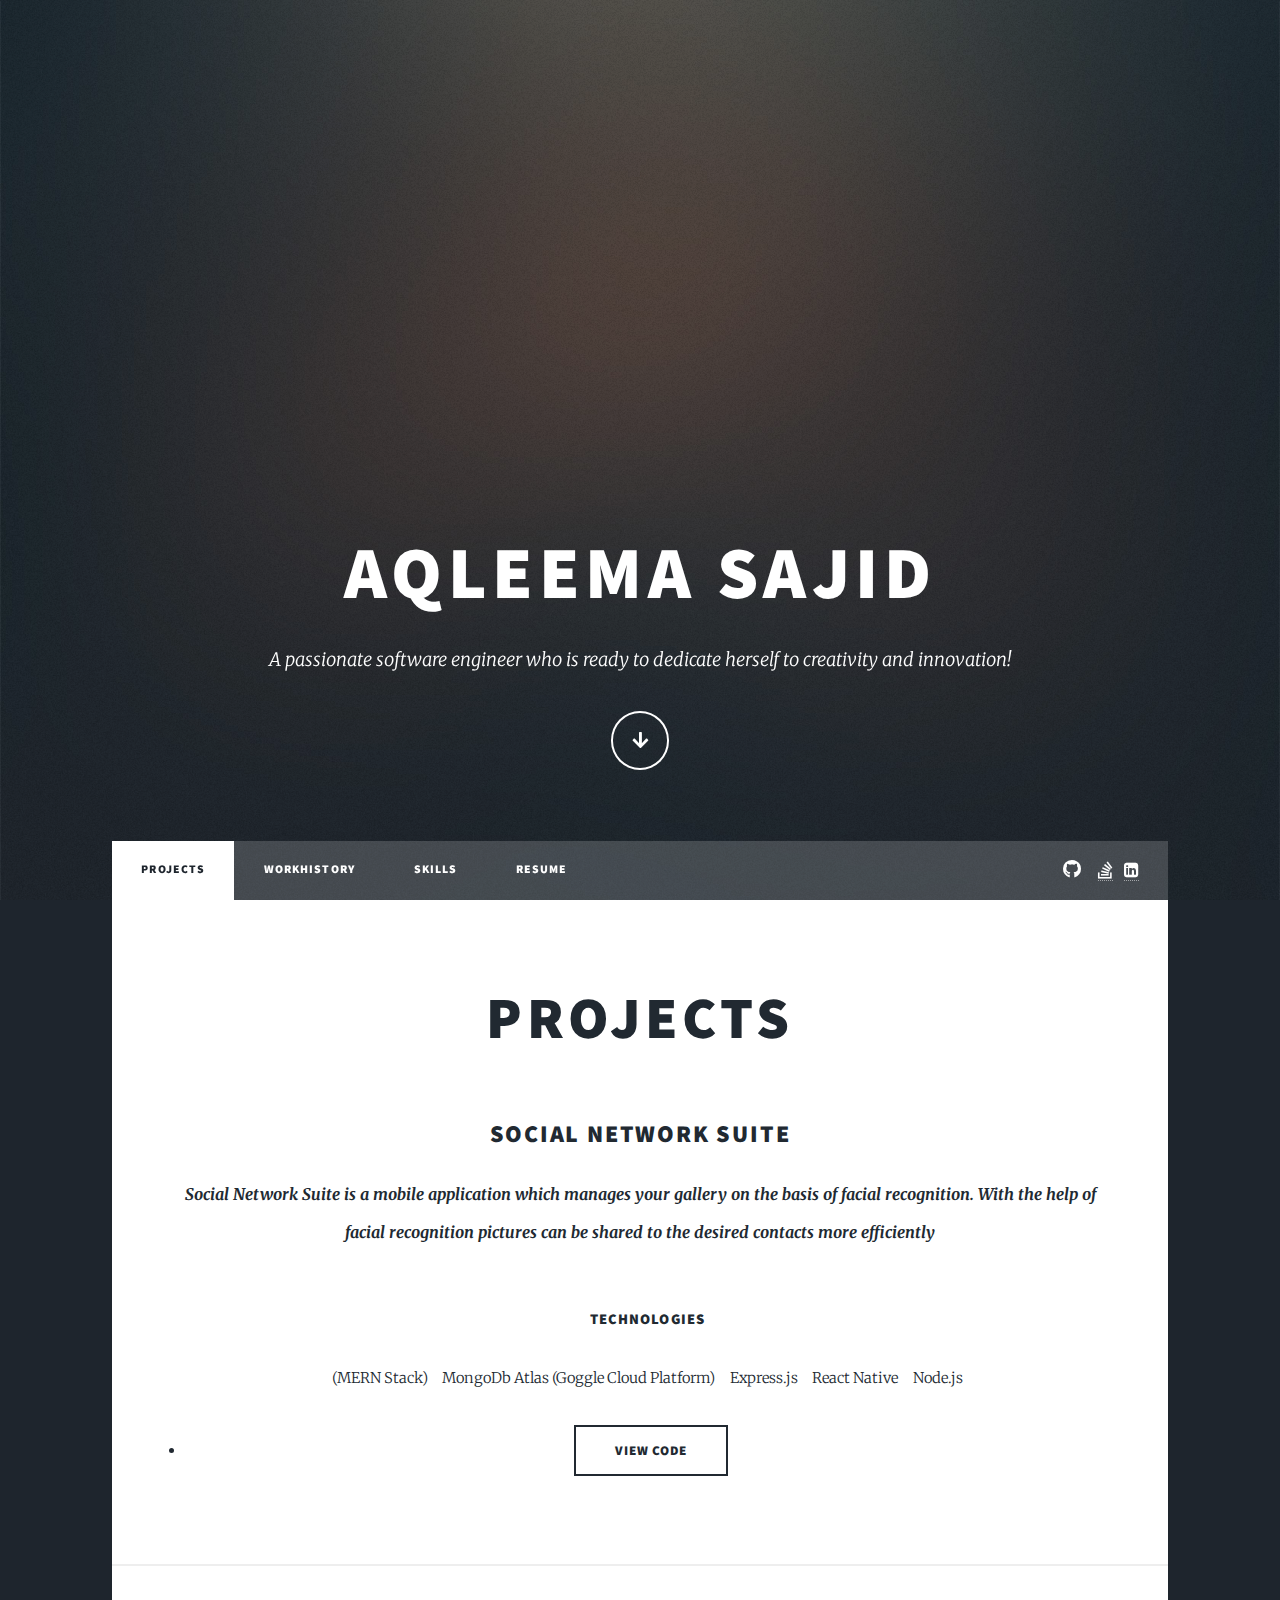
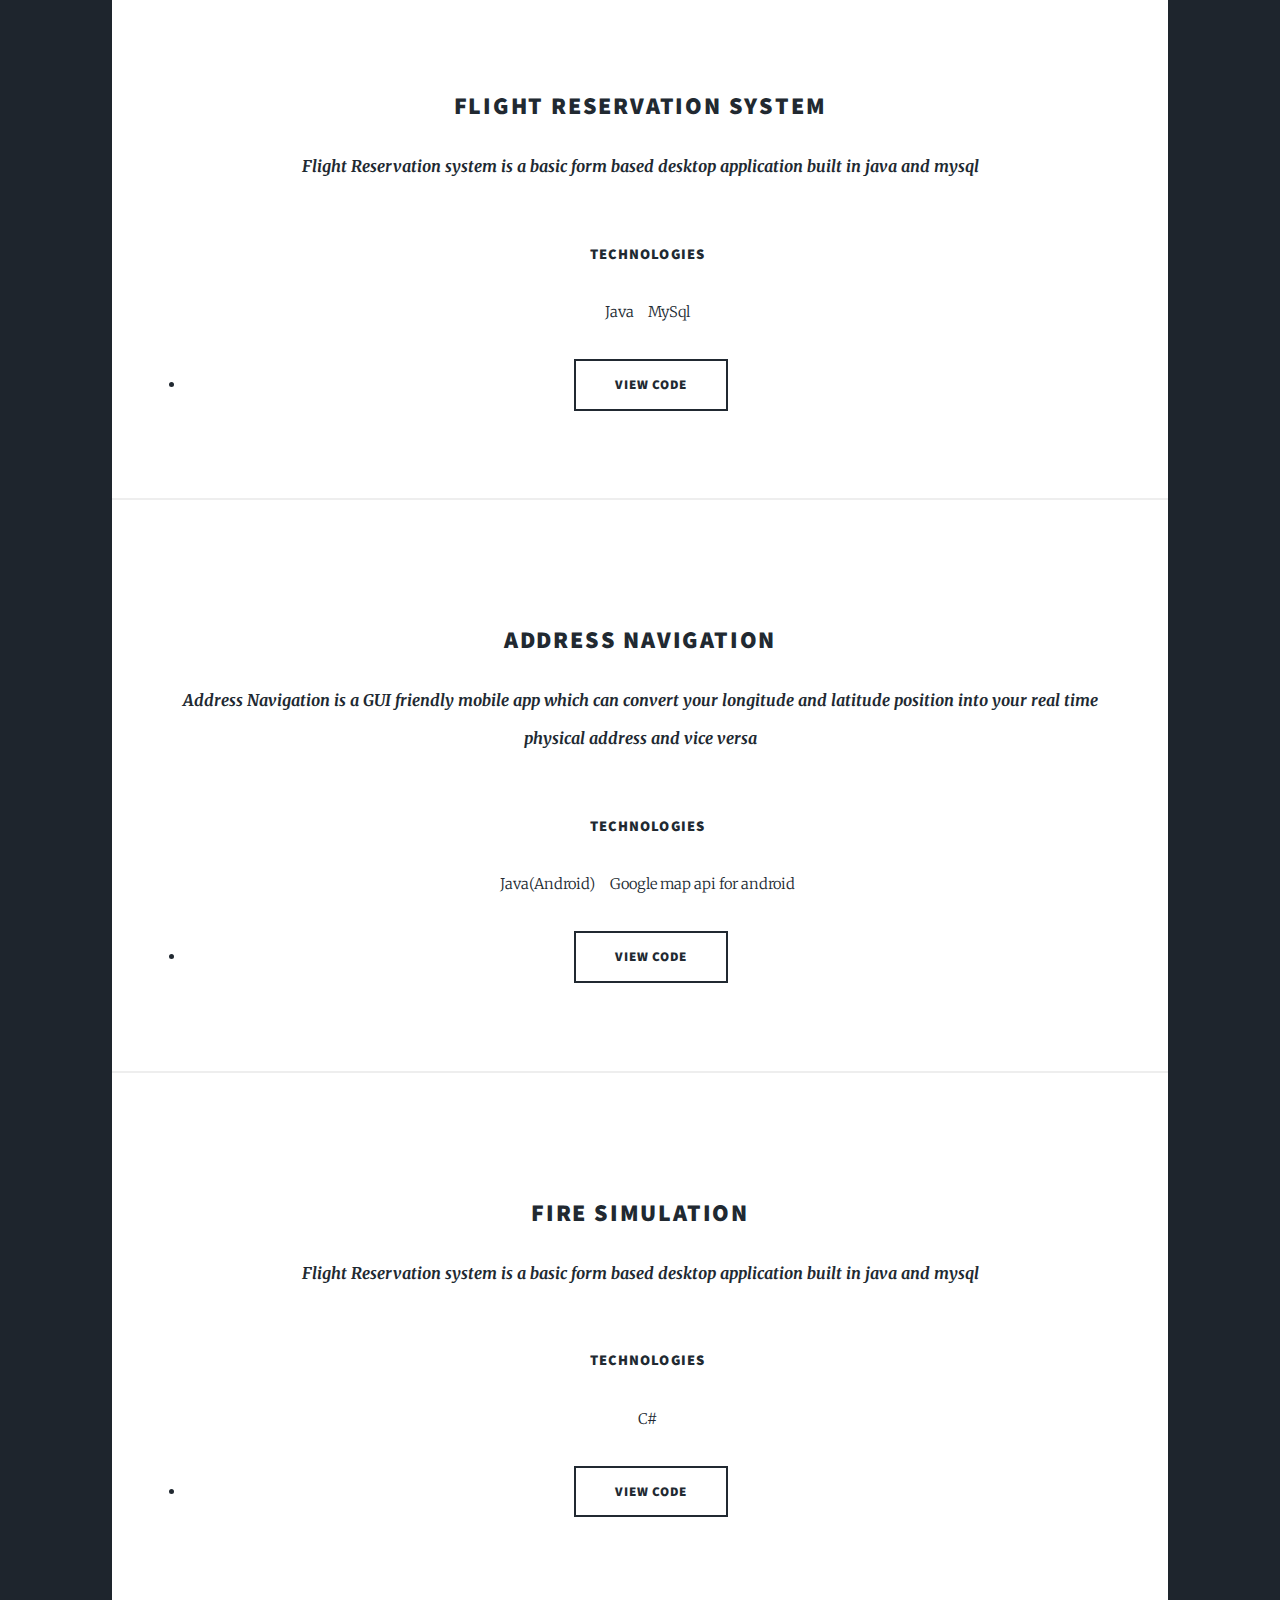
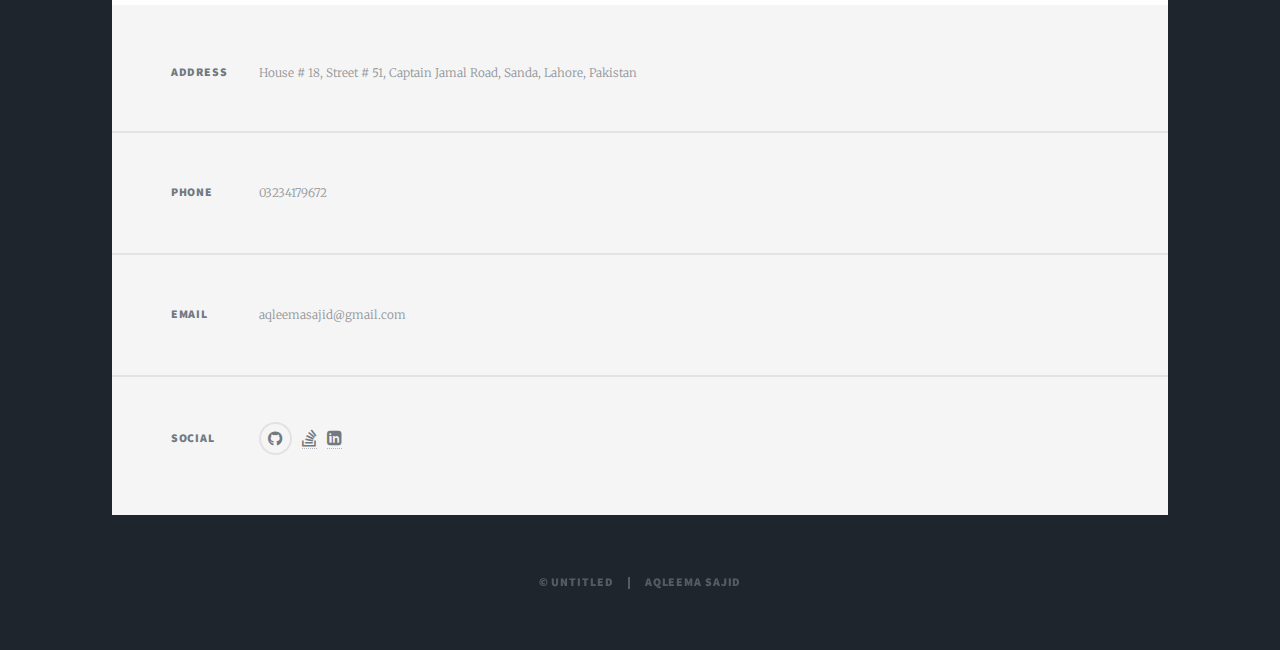
<file: index.html>
<!DOCTYPE HTML>
<!--
	Massively by HTML5 UP
	html5up.net | @ajlkn
	Free for personal and commercial use under the CCA 3.0 license (html5up.net/license)
-->
<html>
	<head>
		<title>Aqleema Portfolio</title>
		<meta charset="utf-8" />
		<meta name="viewport" content="width=device-width, initial-scale=1, user-scalable=no" />
		<link rel="stylesheet" href="assets/css/main.css" />
		

		<link rel="stylesheet" href="https://cdnjs.cloudflare.com/ajax/libs/font-awesome/4.7.0/css/font-awesome.min.css">
		<link href='https://fonts.googleapis.com/css?family=Lato:300,400,700' rel='stylesheet' type='text/css'>
		<noscript><link rel="stylesheet" href="assets/css/noscript.css" /></noscript>
	</head>
	<body class="is-preload">

		<!-- Wrapper -->

		
			<div id="wrapper" class="fade-in">

				<!-- Intro -->
					<div id="intro">
						<h1>
							Aqleema Sajid
						</h1>
						<p>A passionate software engineer who is ready to dedicate herself to creativity and innovation!</p>
						<ul class="actions">
							<li><a href="#header" class="button icon solid solo fa-arrow-down scrolly">Continue</a></li>
						</ul>
					</div>
				

				<!-- Header -->
					<header id="header">
						<a href="index.html" class="logo">Aqleema Sajid</a>
					</header>

				<!-- Nav -->
					<nav id="nav">
						<ul class="links">
							<li class="active"><a href="index.html">Projects </a></li>
							<li><a href="WorkHistory.html">WorkHistory</a></li>
							<li><a href="generic.html">Skills</a></li>
							<li><a href="elements.html">Resume</a></li>
							
							
						</ul>
						<ul class="icons">
							
							<li><a href="https://github.com/aqleemasajid" class="icon brands fa-github"><span class="label">GitHub</span></a></li>
							<li><a href="https://stackoverflow.com/users/9270951/aqleema-sajid" ><span class="label"><i class="fa fa-stack-overflow"  style="font-size:17px"></i></span></a></li>
							<li><a href="http://www.linkedin.com/in/aqleema-sajid-" ><span class="label"><i class="fa fa-linkedin-square"  style="font-size:17px"></i></span></a></li>
						</ul>
					</nav>

				<!-- Main -->
					<div id="main">

						<!-- Featured Post -->




				

							<article class="post featured">
								<header class="major">
									
									<h2>Projects</h2>
								</br>
									<h3 style="font-size: x-large;">SOCIAL NETWORK SUITE</h3>
									<p style="font-size: medium; font-weight: bold;">Social Network Suite is a mobile application which manages your gallery on the basis of facial recognition. With the help of facial recognition pictures can be shared to the desired contacts more efficiently</p> 
									
								</header>
								<ul >
									<h4>Technologies</h4>
									<p style="margin-left: 50;">
										<ul class="actions special">
											<li>(MERN Stack)</li>
											<li>MongoDb Atlas (Goggle Cloud Platform)</li>
											<li>Express.js</li>
											<li>React Native </li>
											<li>Node.js</li>
										</ul>
									</p>


									<li><a href="https://github.com/aqleemasajid/SocialNetworkSuite" class="button large">View Code </a></li>
								</ul>
							</article>

						<!-- Posts -->
						<article class="post featured">
							<header class="major">
								
								
							</br>
								<h3 style="font-size: x-large;">Flight Reservation System</h3>
								<p style="font-size: medium; font-weight: bold;">Flight Reservation system is a basic form based desktop application built in java and mysql</p> 
								
							</header>
							<ul>
								<h4>Technologies</h4>
									<p style="margin-left: 50;">
										<ul class="actions special">
											<li>Java</li>
											<li>MySql</li>
											
										</ul>
									</p>

								<li><a href="https://github.com/aqleemasajid/FlightReservationSystem" class="button large">View Code </a></li>
							</ul>
						</article>


						<article class="post featured">
							<header class="major">
								
								
							</br>
								<h3 style="font-size: x-large;">Address Navigation</h3>
								<p style="font-size: medium; font-weight: bold;">Address Navigation is a GUI friendly mobile app which can convert your longitude and latitude position into your real time physical address and vice versa</p> 
								
							</header>
							<ul>
								<h4>Technologies</h4>
									<p style="margin-left: 50;">
										<ul class="actions special">
											<li>Java(Android)</li>
											<li>Google map api for android</li>
											
										</ul>
									</p>
								<li><a href="https://github.com/aqleemasajid/AddressNavigation" class="button large">View Code </a></li>
							</ul>
						</article>







						<article class="post featured">
							<header class="major">
								
								
							</br>
								<h3 style="font-size: x-large;">Fire Simulation</h3>
								<p style="font-size: medium; font-weight: bold;">Flight Reservation system is a basic form based desktop application built in java and mysql</p> 
								
							</header>
							<ul>
								<h4>Technologies</h4>
									<p style="margin-left: 50;">
										<ul class="actions special">
											<li>C#</li>
											
										</ul>
									</p>
								<li><a href="https://github.com/aqleemasajid/FireSimulation" class="button large">View Code </a></li>
							</ul>
						</article>

						<!-- Footer -->
							

					</div>

				<!-- Footer -->
					<footer id="footer">
						
						<section class="split contact">
							<section class="alt">
								<h3>Address</h3>
								<p>House # 18, Street # 51, Captain Jamal Road, Sanda, Lahore, Pakistan</p>
							</section>
							<section>
								<h3>Phone</h3>
								<p>03234179672</p>
							</section>
							<section>
								<h3>Email</h3>
								<p>aqleemasajid@gmail.com</p>
							</section>
							<section>
								<h3>Social</h3>
								<ul class="icons alt">
									
									<li><a href="https://github.com/aqleemasajid" class="icon brands alt fa-github"><span class="label">GitHub</span></a></li>
									<li><a href="https://stackoverflow.com/users/9270951/aqleema-sajid" ><span class="label"><i class="fa fa-stack-overflow"  style="font-size:17px"></i></span></a></li>
                        
									<li><a href="http://www.linkedin.com/in/aqleema-sajid-" ><span class="label"><i class="fa fa-linkedin-square"  style="font-size:17px"></i></span></a></li>
		
								</ul>
							</section>
						</section>
					</footer>

				<!-- Copyright -->
					<div id="copyright">
						<ul><li>&copy; Untitled</li><li>Aqleema Sajid</li></ul>
					</div>

			</div>


		

		<!-- Scripts -->
			<script src="assets/js/jquery.min.js"></script>
			<script src="assets/js/jquery.scrollex.min.js"></script>
			<script src="assets/js/jquery.scrolly.min.js"></script>
			<script src="assets/js/browser.min.js"></script>
			<script src="assets/js/breakpoints.min.js"></script>
			<script src="assets/js/util.js"></script>
			<script src="assets/js/main.js"></script>

	</body>
</html>
</file>
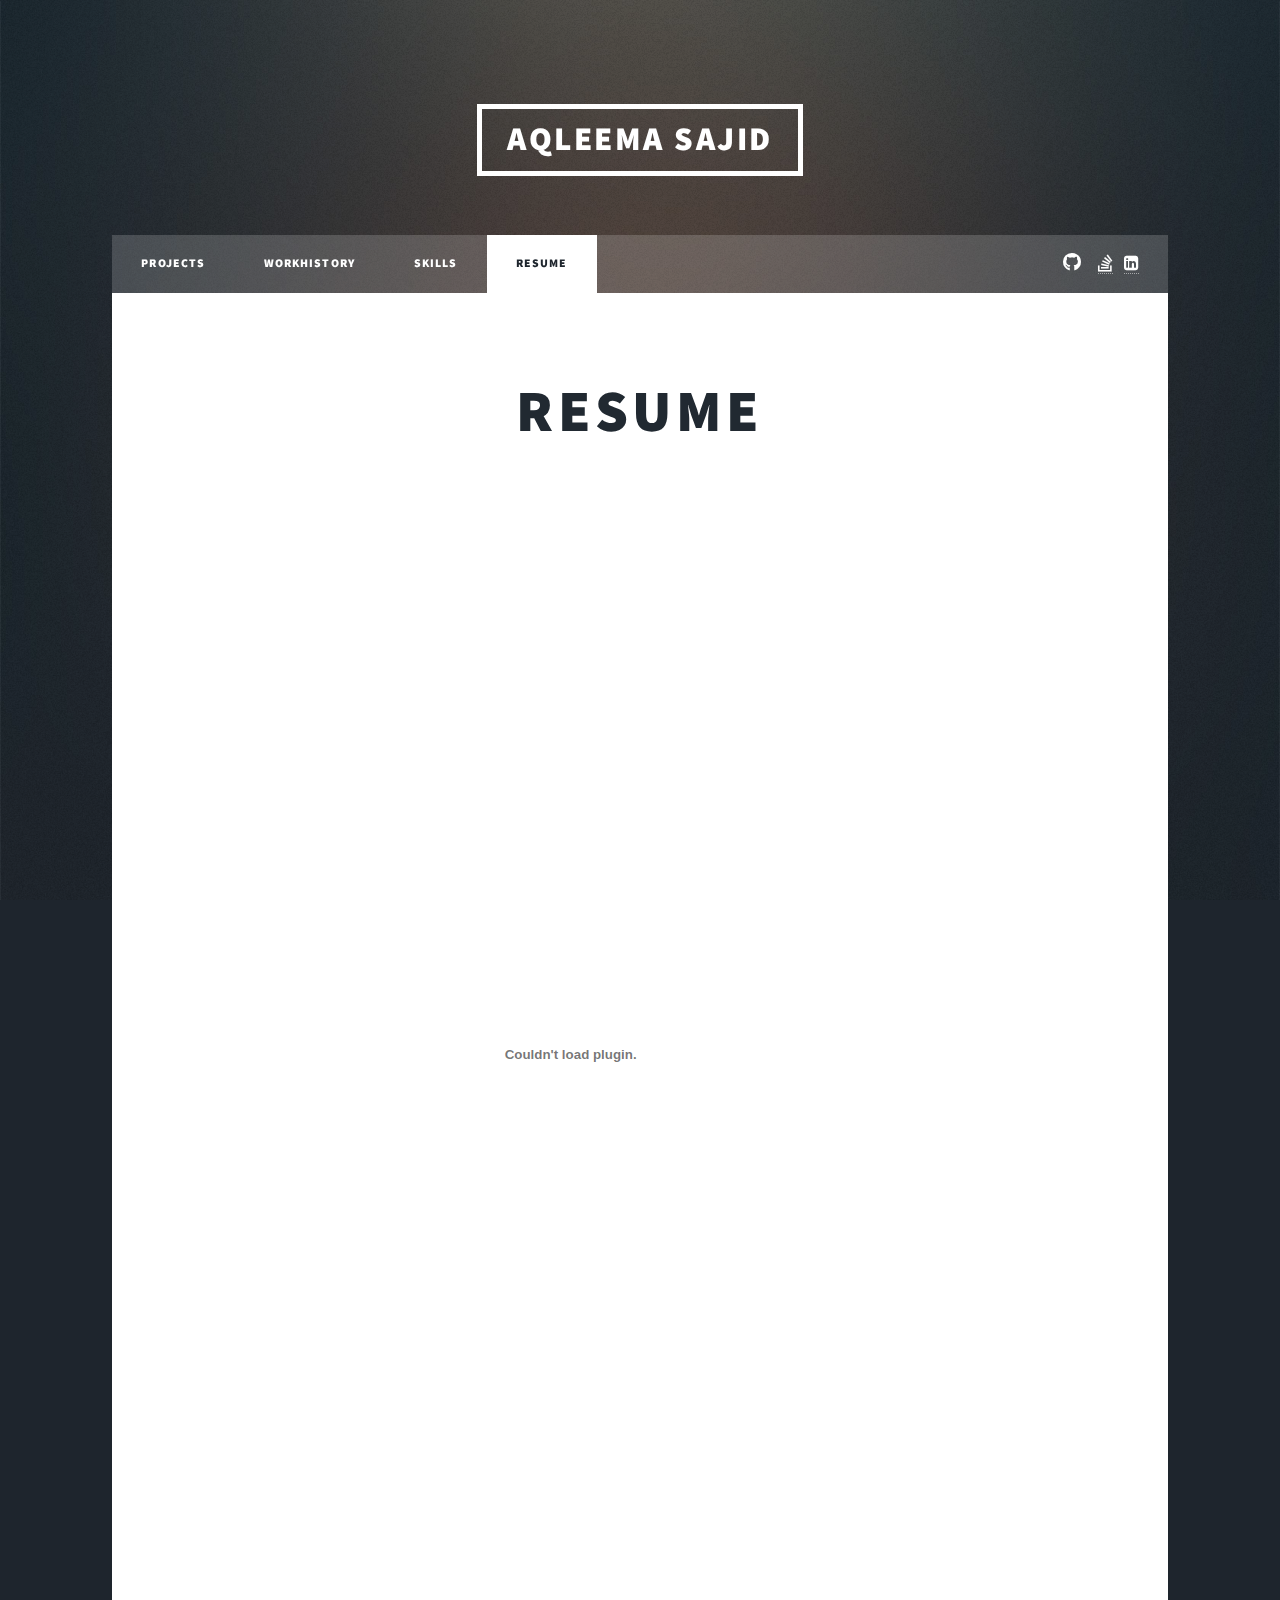
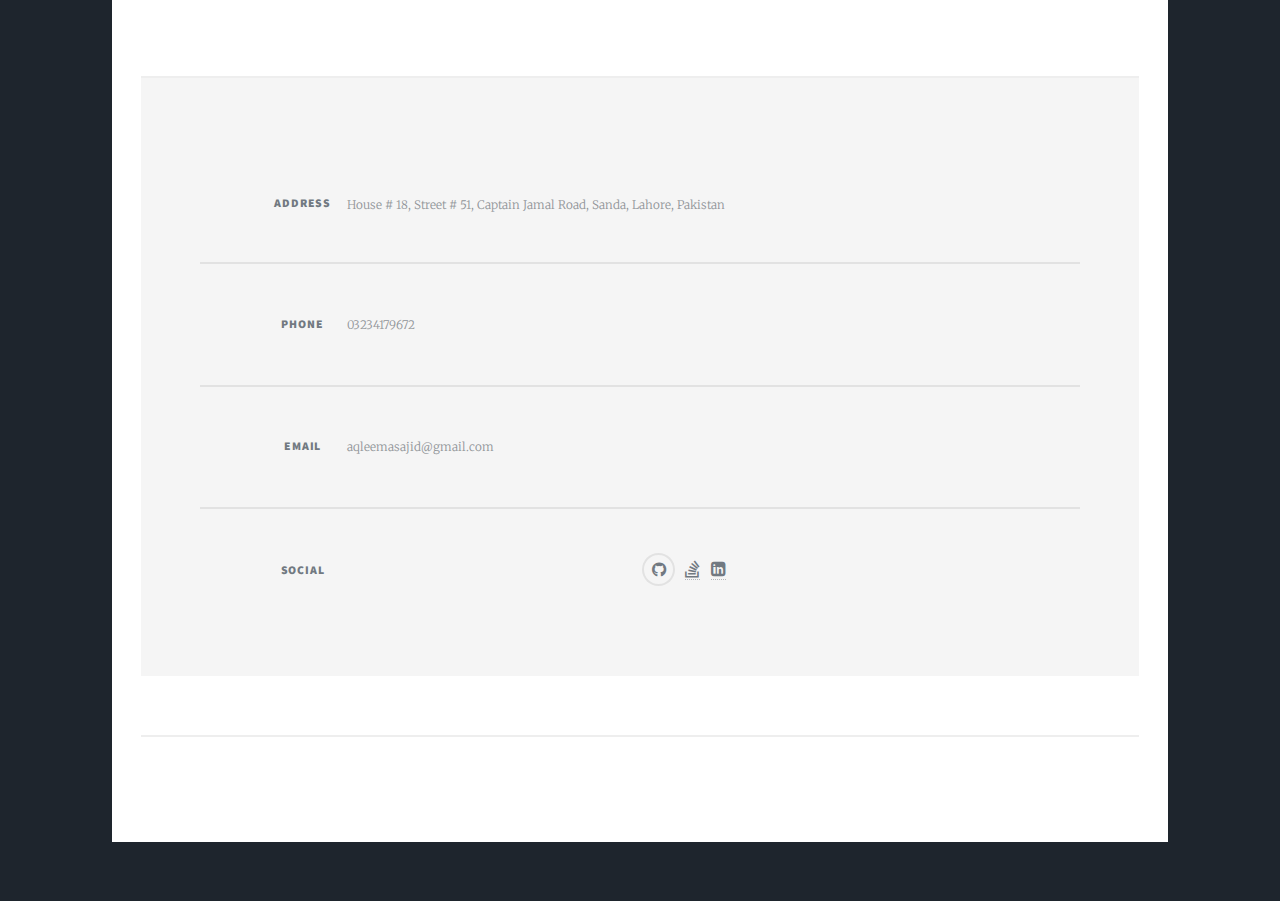
<file: elements.html>
<!DOCTYPE HTML>
<!--
	Massively by HTML5 UP
	html5up.net | @ajlkn
	Free for personal and commercial use under the CCA 3.0 license (html5up.net/license)
-->
<html>
	<head>
		<title>Aqleema portfolio</title>
		<meta charset="utf-8" />
		<meta name="viewport" content="width=device-width, initial-scale=1, user-scalable=no" />
		<link rel="stylesheet" href="assets/css/main.css" />
		<link rel="stylesheet" href="https://cdnjs.cloudflare.com/ajax/libs/font-awesome/4.7.0/css/font-awesome.min.css">
		<link href='https://fonts.googleapis.com/css?family=Lato:300,400,700' rel='stylesheet' type='text/css'>
	
		<noscript><link rel="stylesheet" href="assets/css/noscript.css" /></noscript>
	</head>
	<body class="is-preload">

		<!-- Wrapper -->
			<div id="wrapper">

				<!-- Header -->
					<header id="header">
						<a href="index.html" class="logo">Aqleema Sajid</a>
					</header>

				<!-- Nav -->
					<nav id="nav">
						<ul class="links">
							<li><a href="index.html">Projects</a></li>
							<li ><a href="WorkHistory.html">WorkHistory </a></li>
							<li ><a href="generic.html">Skills</a></li>
							<li class="active"><a href="elements.html">Resume</a></li>
						</ul>
						<ul class="icons">
							<li><a href="https://github.com/aqleemasajid" class="icon brands fa-github"><span class="label">GitHub</span></a></li>
							<li><a href="https://stackoverflow.com/users/9270951/aqleema-sajid" ><span class="label"><i class="fa fa-stack-overflow"  style="font-size:17px"></i></span></a></li>
                        
							<li><a href="http://www.linkedin.com/in/aqleema-sajid-" ><span class="label"><i class="fa fa-linkedin-square"  style="font-size:17px"></i></span></a></li>
		
						</ul>
					</nav>

				<!-- Main -->
					<div id="main">

						<!-- Post -->
							<section class="post">
								<header class="major">
									<h1>Resume</h1>
								</header>

								<!-- Text stuff -->
								<embed src="MyResume2.pdf" width="800px" height="1100px" />
							</section>
									
				<!-- Footer -->
					<footer id="footer">
						
						<section class="split contact">
							<section class="alt">
								<h3>Address</h3>
								<p>House # 18, Street # 51, Captain Jamal Road, Sanda, Lahore, Pakistan</p>
							</section>
							<section>
								<h3>Phone</h3>
								<p>03234179672</p>
							</section>
							<section>
								<h3>Email</h3>
								<p>aqleemasajid@gmail.com</p>
							</section>
							<section>
								<h3>Social</h3>
								<ul class="icons alt">
									
									<li><a href="https://github.com/aqleemasajid" class="icon brands alt fa-github"><span class="label">GitHub</span></a></li>
									<li><a href="https://stackoverflow.com/users/9270951/aqleema-sajid" ><span class="label"><i class="fa fa-stack-overflow"  style="font-size:17px"></i></span></a></li>
                        
									<li><a href="http://www.linkedin.com/in/aqleema-sajid-" ><span class="label"><i class="fa fa-linkedin-square"  style="font-size:17px"></i></span></a></li>
		
								</ul>
							</section>
						</section>
					</footer>

				<!-- Copyright -->
					<div id="copyright">
						<ul><li>&copy; Untitled</li><li>Aqleema Sajid</li></ul>
					</div>

			</div>

		<!-- Scripts -->
			<script src="assets/js/jquery.min.js"></script>
			<script src="assets/js/jquery.scrollex.min.js"></script>
			<script src="assets/js/jquery.scrolly.min.js"></script>
			<script src="assets/js/browser.min.js"></script>
			<script src="assets/js/breakpoints.min.js"></script>
			<script src="assets/js/util.js"></script>
			<script src="assets/js/main.js"></script>

	</body>
</html>
</file>
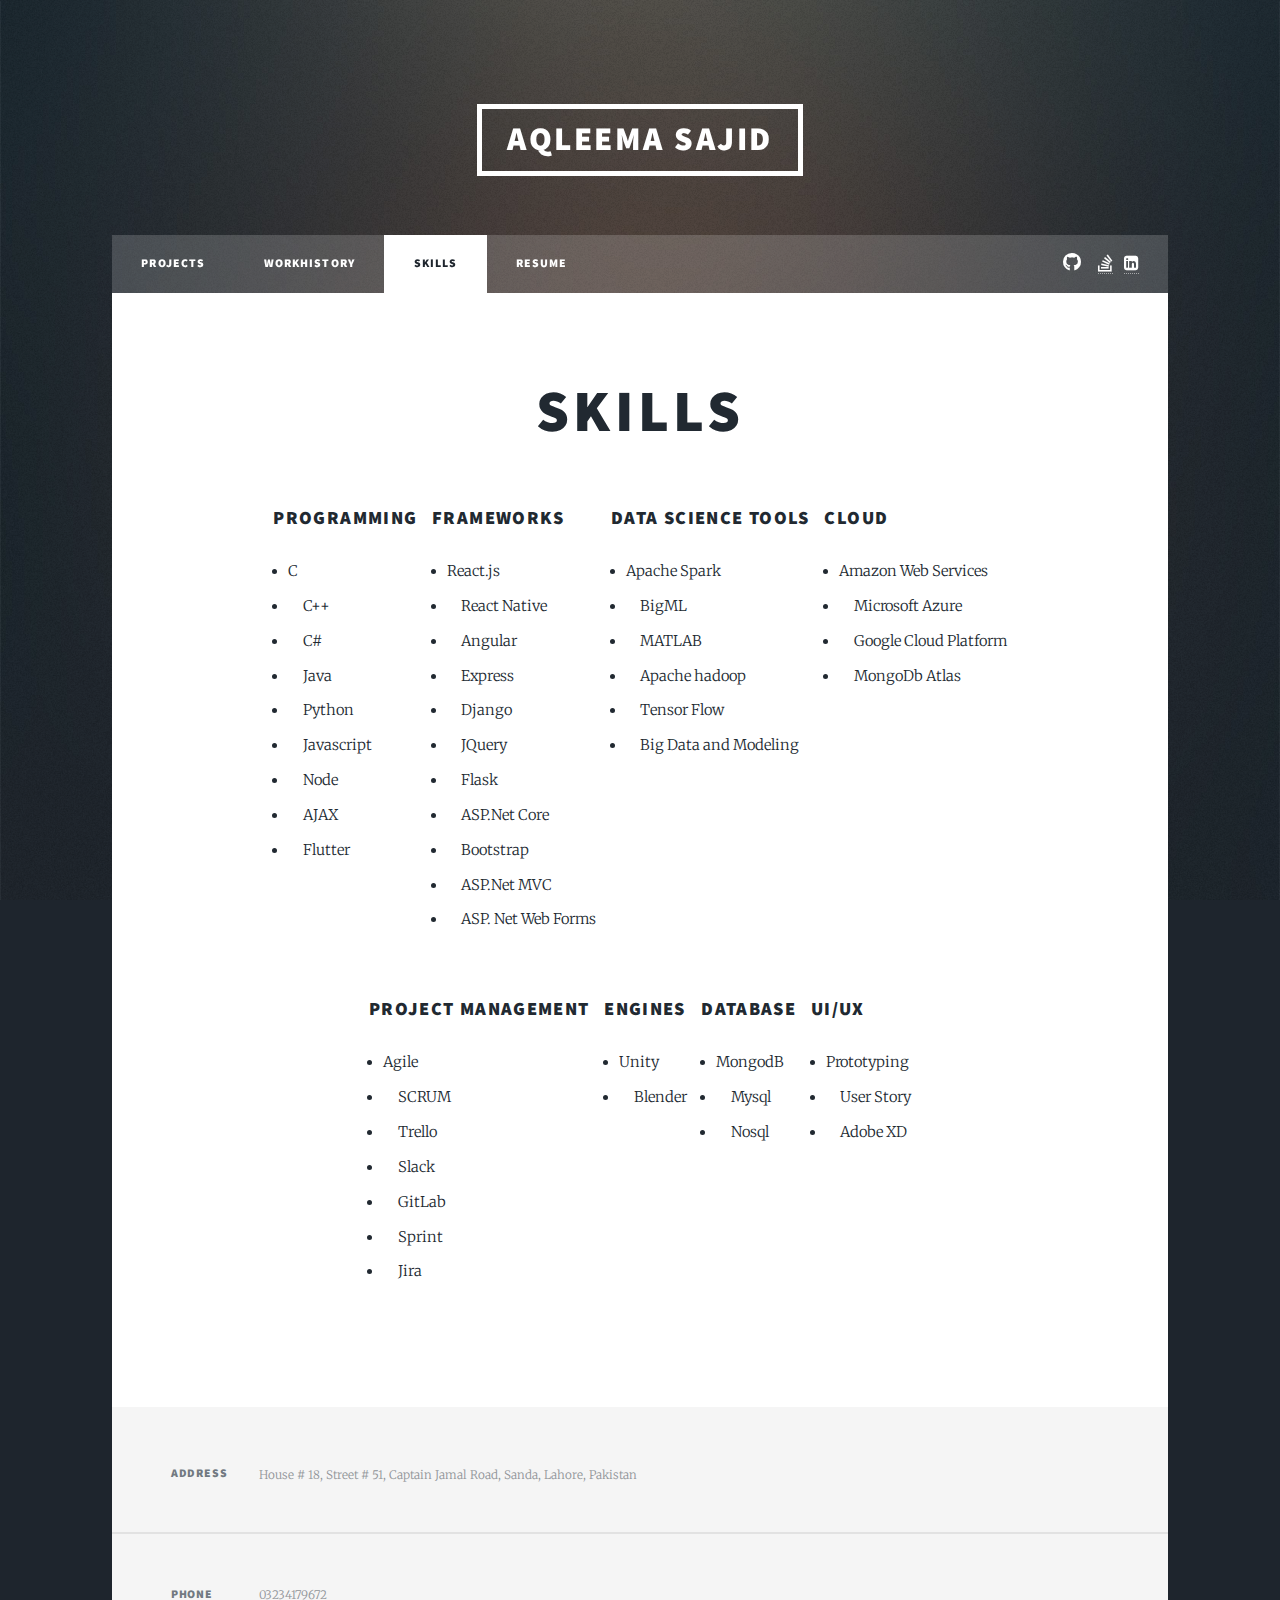
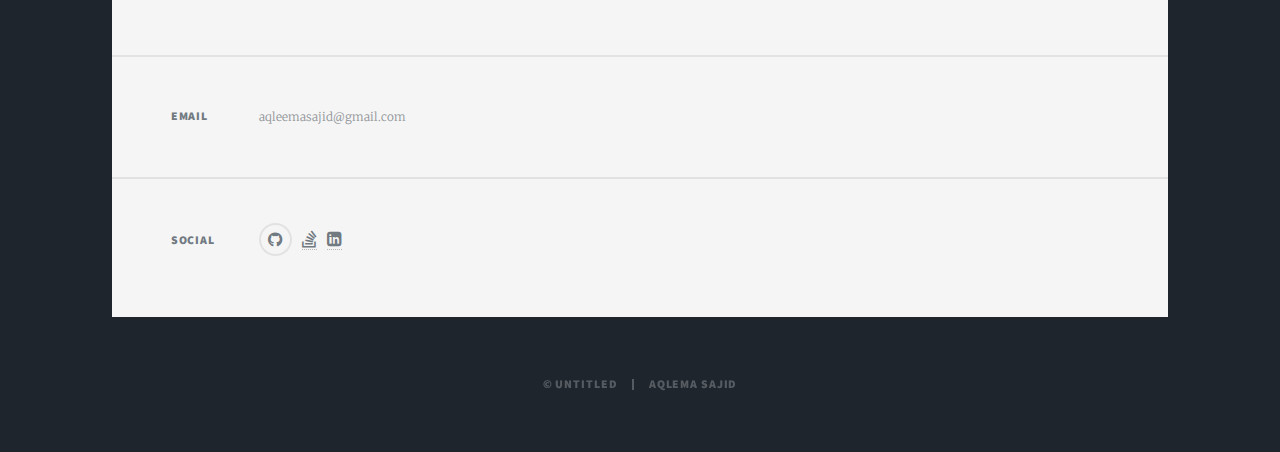
<file: generic.html>
<!DOCTYPE HTML>
<!--
	Massively by HTML5 UP
	html5up.net | @ajlkn
	Free for personal and commercial use under the CCA 3.0 license (html5up.net/license)
-->
<html>
	<head>
		<title>Aqleema Portfolio</title>
		<meta charset="utf-8" />
		<meta name="viewport" content="width=device-width, initial-scale=1, user-scalable=no" />
		<link rel="stylesheet" href="assets/css/main.css" />
		<link rel="stylesheet" href="https://cdnjs.cloudflare.com/ajax/libs/font-awesome/4.7.0/css/font-awesome.min.css">
		<link href='https://fonts.googleapis.com/css?family=Lato:300,400,700' rel='stylesheet' type='text/css'>
	
		<noscript><link rel="stylesheet" href="assets/css/noscript.css" /></noscript>
	</head>
	<body class="is-preload">

		<!-- Wrapper -->
			<div id="wrapper">

				<!-- Header -->
					<header id="header">
						<a href="index.html" class="logo">Aqleema Sajid</a>
					</header>

				<!-- Nav -->
					<nav id="nav">
						<ul class="links">
							<li><a href="index.html">Projects</a></li>
							<li ><a href="WorkHistory.html">WorkHistory </a></li>
							<li class="active"><a href="generic.html">Skills</a></li>
							<li><a href="elements.html">Resume</a></li>
						</ul>
						<ul class="icons">
							<li><a href="https://github.com/aqleemasajid" class="icon brands fa-github"><span class="label">GitHub</span></a></li>
							<li><a href="https://stackoverflow.com/users/9270951/aqleema-sajid" ><span class="label"><i class="fa fa-stack-overflow"  style="font-size:17px"></i></span></a></li>
                        
							<li><a href="http://www.linkedin.com/in/aqleema-sajid-" ><span class="label"><i class="fa fa-linkedin-square"  style="font-size:17px"></i></span></a></li>
		
						</ul>
					</nav>

				<!-- Main -->
					<div id="main">

						<!-- Post -->
							<section class="post">
								<header class="major">
									
									<h1>Skills</h1>
									
								</header>

								
								<ul class="actions special" >
									<li>
										<h3>Programming</h3>
									<ul >

										<li style="text-align: left;">C</li>
										<li style="text-align: left;">C++</li>
										<li style="text-align: left;">C#</li>
										<li style="text-align: left;">Java</li>
										<li style="text-align: left;">Python</li>
										<li style="text-align: left;">Javascript</li>
										<li style="text-align: left;">Node</li>
										<li style="text-align: left;">AJAX</li>
										<li style="text-align: left;">Flutter</li>
										
										
									</ul>
									</li>
								
	
									<li>
										<h3>Frameworks</h3>
									<ul>
										<li style="text-align: left;">React.js</li>
										<li style="text-align: left;">React Native</li>
										<li style="text-align: left;">Angular</li>
										<li style="text-align: left;">Express</li>
										<li style="text-align: left;">Django</li>
										<li style="text-align: left;">JQuery</li>
										<li style="text-align: left;">Flask</li>
										<li style="text-align: left;">ASP.Net Core</li>
										<li style="text-align: left;">Bootstrap</li>
										<li style="text-align: left;">ASP.Net MVC</li>
										<li style="text-align: left;">ASP. Net Web Forms</li>
										
									</ul>
									</li>
									<li>
										<h3>Data science tools</h3>
										<ul>
										<li style="text-align: left;">Apache Spark</li>
										<li style="text-align: left;">BigML</li>
										<li style="text-align: left;">MATLAB</li>
										<li style="text-align: left;">Apache hadoop</li>
										<li style="text-align: left;">Tensor Flow</li>
										<li style="text-align: left;">Big Data and Modeling</li>
										
										</ul>
									</li>
									<li>
										<h3>Cloud</h3>
										<ul >
										<li style="text-align: left;">Amazon Web Services</li>
										<li style="text-align: left;">Microsoft Azure</li>
										<li style="text-align: left;">Google Cloud Platform</li>
										<li style="text-align: left;">MongoDb Atlas</li>
										
										</ul>

									
									</li>
									
								
								
								</ul>
								<ul class="actions special" >
									<li >
										<h3>Project Management</h3>
										<ul>
										<li style="text-align: left; margin-left: 100; margin-right: 50;">Agile</li>
										<li style="text-align: left;">SCRUM</li>
										<li style="text-align: left;">Trello</li>
										<li style="text-align: left;">Slack</li>
										<li style="text-align: left;">GitLab</li>
										<li style="text-align: left;">Sprint</li>
										<li style="text-align: left;">Jira</li>
										
										</ul>
									</li>
									<li>
										<h3>Engines</h3>
										<ul>
										<li style="text-align: left;">Unity</li>
										<li style="text-align: left;">Blender</li>
										
										</ul>
									</li>
									<li>
										<h3>Database</h3>
										<ul>
										<li style="text-align: left;">MongodB</li>
										<li style="text-align: left;">Mysql</li>
										<li style="text-align: left;">Nosql</li>
										
										</ul>
							 
									</li>
									<li>
										<h3 >UI/UX </h3>
											<ul>
											<li style="text-align: left;">Prototyping</li>
										<li style="text-align: left;">User Story</li>
										<li style="text-align: left;">Adobe XD</li>
										
											</ul>
										
									</li>


								</ul>

								</section>

					</div>

				<!-- Footer -->
					<footer id="footer">
						
						<section class="split contact">
							<section class="alt">
								<h3>Address</h3>
								<p>House # 18, Street # 51, Captain Jamal Road, Sanda, Lahore, Pakistan</p>
							</section>
							<section>
								<h3>Phone</h3>
								<p>03234179672</p>
							</section>
							<section>
								<h3>Email</h3>
								<p>aqleemasajid@gmail.com</p>
							</section>
							<section>
								<h3>Social</h3>
								<ul class="icons alt">
									
									<li><a href="https://github.com/aqleemasajid" class="icon brands alt fa-github"><span class="label">GitHub</span></a></li>
									<li><a href="https://stackoverflow.com/users/9270951/aqleema-sajid" ><span class="label"><i class="fa fa-stack-overflow"  style="font-size:17px"></i></span></a></li>
                        
									<li><a href="http://www.linkedin.com/in/aqleema-sajid-" ><span class="label"><i class="fa fa-linkedin-square"  style="font-size:17px"></i></span></a></li>
		
								</ul>
							</section>
						</section>
					</footer>

				<!-- Copyright -->
					<div id="copyright">
						<ul><li>&copy; Untitled</li><li>Aqlema Sajid</li></ul>
					</div>

			</div>

		<!-- Scripts -->
			<script src="assets/js/jquery.min.js"></script>
			<script src="assets/js/jquery.scrollex.min.js"></script>
			<script src="assets/js/jquery.scrolly.min.js"></script>
			<script src="assets/js/browser.min.js"></script>
			<script src="assets/js/breakpoints.min.js"></script>
			<script src="assets/js/util.js"></script>
			<script src="assets/js/main.js"></script>

	</body>
</html>
</file>
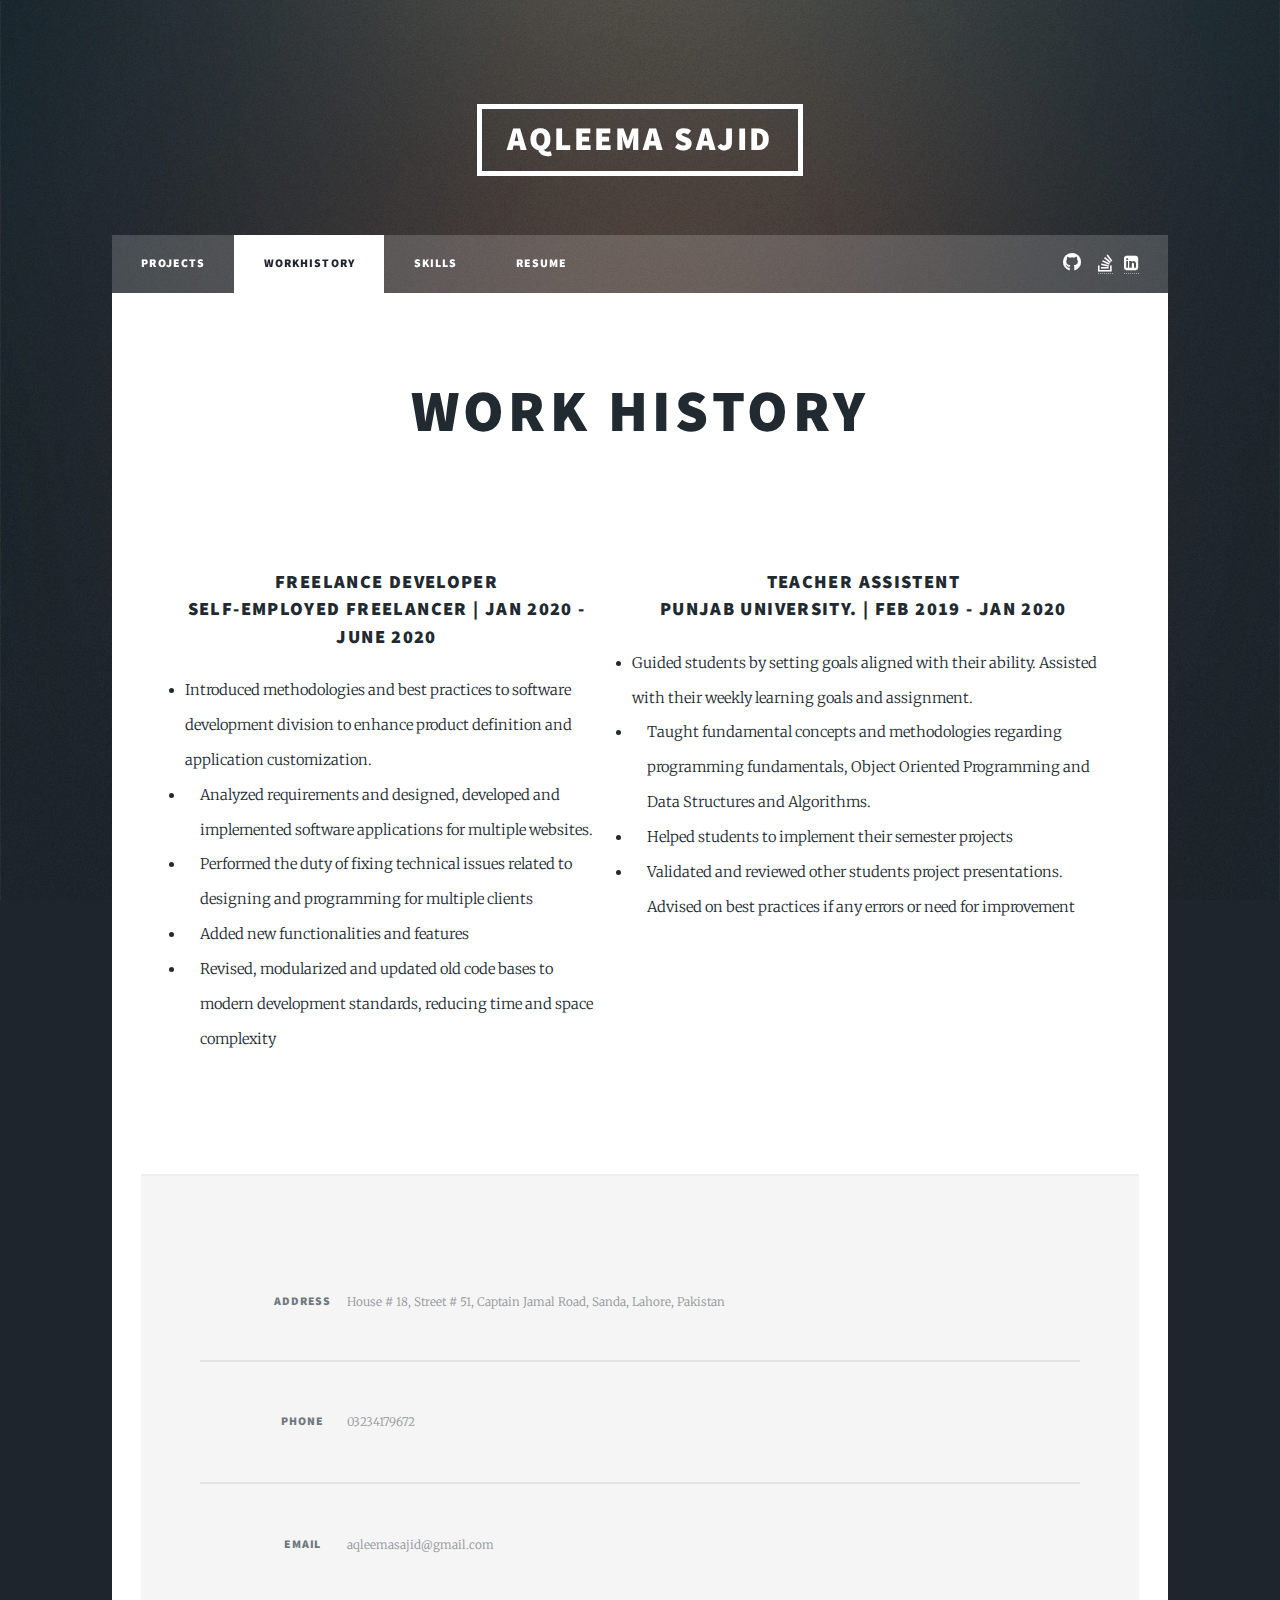
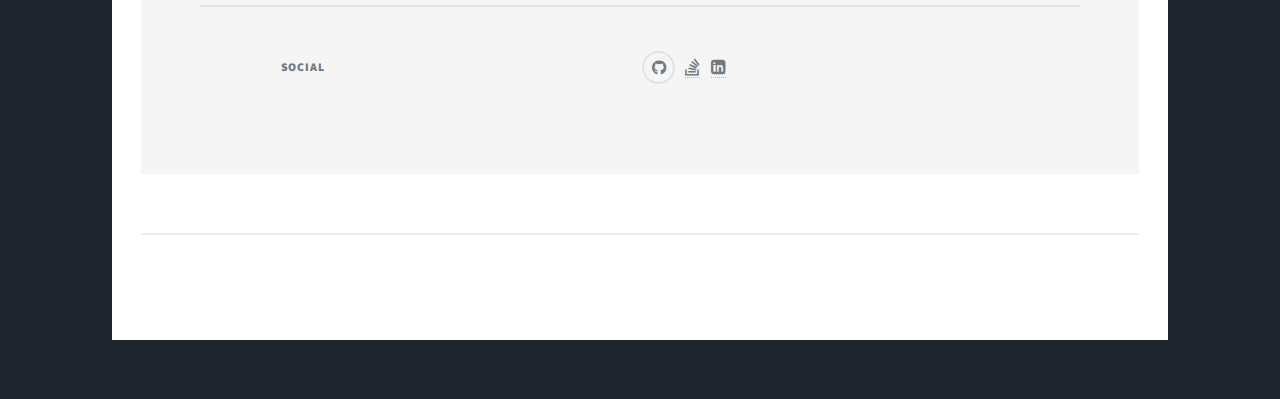
<file: WorkHistory.html>
<!DOCTYPE HTML>
<!--
	Massively by HTML5 UP
	html5up.net | @ajlkn
	Free for personal and commercial use under the CCA 3.0 license (html5up.net/license)
-->
<html>
	<head>
		<title>Aqleema Portfolio</title>
		<meta charset="utf-8" />
		<meta name="viewport" content="width=device-width, initial-scale=1, user-scalable=no" />
        <link rel="stylesheet" href="assets/css/main.css" />
        <link rel="stylesheet" href="https://cdnjs.cloudflare.com/ajax/libs/font-awesome/4.7.0/css/font-awesome.min.css">
		<link href='https://fonts.googleapis.com/css?family=Lato:300,400,700' rel='stylesheet' type='text/css'>
	
		<noscript><link rel="stylesheet" href="assets/css/noscript.css" /></noscript>
	</head>
	<body class="is-preload">

		<!-- Wrapper -->
			<div id="wrapper">

				<!-- Header -->
					<header id="header">
						<a href="index.html" class="logo">Aqleema Sajid</a>
					</header>

				<!-- Nav -->
					<nav id="nav">
						<ul class="links">
                            <li><a href="index.html">Projects</a></li>
							<li class="active"><a href="WorkHistory.html">WorkHistory </a></li>
							<li><a href="generic.html">Skills</a></li>
							<li><a href="elements.html">Resume</a></li>
							
						</ul>
						<ul class="icons">
                            <li><a href="https://github.com/aqleemasajid" class="icon brands fa-github"><span class="label">GitHub</span></a></li>
                            <li><a href="https://stackoverflow.com/users/9270951/aqleema-sajid" ><span class="label"><i class="fa fa-stack-overflow"  style="font-size:17px"></i></span></a></li>
                        
							<li><a href="http://www.linkedin.com/in/aqleema-sajid-" ><span class="label"><i class="fa fa-linkedin-square"  style="font-size:17px"></i></span></a></li>
		
						</ul>
					</nav>

				<!-- Main -->
					<div id="main">

						<!-- Post -->
                        <article class="post featured">
							<header class="major">
								
								<h2>Work History</h2>
							</br>
								
							</header>
							
							<ul class="actions special" >
								<li>
									<h3>Freelance Developer
									</br>Self-Employed Freelancer | Jan 2020  -  June 2020 
									</h3>
								<ul >
									<li style="text-align: left;">Introduced methodologies and best practices to software development division to enhance product definition and application customization.</li>
									<li style="text-align: left;">Analyzed requirements and designed, developed and implemented software applications for multiple websites.</li>
									<li style="text-align: left;">Performed the duty of fixing technical issues related to designing and programming for multiple clients</li>
									<li style="text-align: left;">Added new functionalities and features</li>
									<li style="text-align: left;"> Revised, modularized and updated old code bases to modern development standards, reducing time and space complexity</li>
								</ul>
								</li>
							

								<li>
									<h3>Teacher  Assistent

								</br> Punjab University.  |  Feb  2019  -  Jan  2020</h3>
								<ul>
									<li style="text-align: left;">Guided students by setting goals aligned with their ability. Assisted with their weekly learning goals and assignment.</li>
									<li style="text-align: left;">Taught fundamental concepts and methodologies regarding programming fundamentals, Object Oriented Programming and Data Structures and Algorithms.</li>
									<li style="text-align: left;">Helped students to implement their semester projects</li>
									<li style="text-align: left;">Validated and reviewed other students project presentations. Advised on best practices if any errors or need for improvement</li>
									
								</ul>
								</li>
							</ul>
						</article>


				<!-- Footer -->
					<footer id="footer">
					
						<section class="split contact">
							<section class="alt">
								<h3>Address</h3>
								<p>House # 18, Street # 51, Captain Jamal Road, Sanda, Lahore, Pakistan</p>
							</section>
							<section>
								<h3>Phone</h3>
								<p>03234179672</p>
							</section>
							<section>
								<h3>Email</h3>
								<p>aqleemasajid@gmail.com</p>
							</section>
							<section>
								<h3>Social</h3>
								<ul class="icons alt">
									
									<li><a href="https://github.com/aqleemasajid" class="icon brands alt fa-github"><span class="label">GitHub</span></a></li>
									<li><a href="https://stackoverflow.com/users/9270951/aqleema-sajid" ><span class="label"><i class="fa fa-stack-overflow"  style="font-size:17px"></i></span></a></li>
                        
									<li><a href="http://www.linkedin.com/in/aqleema-sajid-" ><span class="label"><i class="fa fa-linkedin-square"  style="font-size:17px"></i></span></a></li>
		
								</ul>
							</section>
						</section>
					</footer>

				<!-- Copyright -->
					<div id="copyright">
						<ul><li>&copy; Untitled</li><li>Aqleema Sajid</li></ul>
					</div>

			</div>

		<!-- Scripts -->
			<script src="assets/js/jquery.min.js"></script>
			<script src="assets/js/jquery.scrollex.min.js"></script>
			<script src="assets/js/jquery.scrolly.min.js"></script>
			<script src="assets/js/browser.min.js"></script>
			<script src="assets/js/breakpoints.min.js"></script>
			<script src="assets/js/util.js"></script>
			<script src="assets/js/main.js"></script>

	</body>
</html>
</file>
<file: assets/css/main.css>
@import url(fontawesome-all.min.css);
@import url("https://fonts.googleapis.com/css?family=Merriweather:300,700,300italic,700italic|Source+Sans+Pro:900");

/*
	Massively by HTML5 UP
	html5up.net | @ajlkn
	Free for personal and commercial use under the CCA 3.0 license (html5up.net/license)
*/

html, body, div, span, applet, object,
iframe, h1, h2, h3, h4, h5, h6, p, blockquote,
pre, a, abbr, acronym, address, big, cite,
code, del, dfn, em, img, ins, kbd, q, s, samp,
small, strike, strong, sub, sup, tt, var, b,
u, i, center, dl, dt, dd, ol, ul, li, fieldset,
form, label, legend, table, caption, tbody,
tfoot, thead, tr, th, td, article, aside,
canvas, details, embed, figure, figcaption,
footer, header, hgroup, menu, nav, output, ruby,
section, summary, time, mark, audio, video {
	margin: 0;
	padding: 0;
	border: 0;
	font-size: 100%;
	font: inherit;
	vertical-align: baseline;}

article, aside, details, figcaption, figure,
footer, header, hgroup, menu, nav, section {
	display: block;}

body {
	line-height: 1;
}

ol, ul {
	list-style: none;
}

blockquote, q {
	quotes: none;
}

	blockquote:before, blockquote:after, q:before, q:after {
		content: '';
		content: none;
	}

table {
	border-collapse: collapse;
	border-spacing: 0;
}

body {
	-webkit-text-size-adjust: none;
}

mark {
	background-color: transparent;
	color: inherit;
}

input::-moz-focus-inner {
	border: 0;
	padding: 0;
}

input, select, textarea {
	-moz-appearance: none;
	-webkit-appearance: none;
	-ms-appearance: none;
	appearance: none;
}

/* Basic */

	@-ms-viewport {
		width: device-width;
	}

	body {
		-ms-overflow-style: scrollbar;
	}

	@media screen and (max-width: 480px) {

		html, body {
			min-width: 320px;
		}

	}

	html {
		box-sizing: border-box;
	}

	*, *:before, *:after {
		box-sizing: inherit;
	}

	body {
		background-color: #1e252d;
	}

		body.is-preload *, body.is-preload *:before, body.is-preload *:after {
			-moz-animation: none !important;
			-webkit-animation: none !important;
			-ms-animation: none !important;
			animation: none !important;
			-moz-transition: none !important;
			-webkit-transition: none !important;
			-ms-transition: none !important;
			transition: none !important;
		}

/* Type */

	html {
		font-size: 16pt;
	}

		@media screen and (max-width: 1680px) {

			html {
				font-size: 12pt;
			}

		}

		@media screen and (max-width: 1280px) {

			html {
				font-size: 11pt;
			}

		}

		@media screen and (max-width: 360px) {

			html {
				font-size: 10pt;
			}

		}

	body {
		color: #212931;
	}

	body, input, select, textarea {
		font-family: "Merriweather", Georgia, serif;
		font-weight: 300;
		font-size: 1rem;
		line-height: 2.375;
	}

	a {
		-moz-transition: color 0.2s ease-in-out, background-color 0.2s ease-in-out, border-color 0.2s ease-in-out, box-shadow 0.2s ease-in-out;
		-webkit-transition: color 0.2s ease-in-out, background-color 0.2s ease-in-out, border-color 0.2s ease-in-out, box-shadow 0.2s ease-in-out;
		-ms-transition: color 0.2s ease-in-out, background-color 0.2s ease-in-out, border-color 0.2s ease-in-out, box-shadow 0.2s ease-in-out;
		transition: color 0.2s ease-in-out, background-color 0.2s ease-in-out, border-color 0.2s ease-in-out, box-shadow 0.2s ease-in-out;
		border-bottom: dotted 1px;
		text-decoration: none;
	}

		a:hover {
			border-bottom-color: transparent;
		}

	strong, b {
		font-weight: 600;
	}

	em, i {
		font-style: italic;
	}

	p {
		text-align: justify;
		margin: 0 0 2rem 0;
	}

	h1, h2, h3, h4, h5, h6 {
		font-family: "Source Sans Pro", Helvetica, sans-serif;
		font-weight: 900;
		line-height: 1.5;
		letter-spacing: 0.075em;
		text-transform: uppercase;
		margin: 0 0 1rem 0;
	}

		h1 a, h2 a, h3 a, h4 a, h5 a, h6 a {
			border-bottom: 0;
			color: inherit;
			text-decoration: none;
		}

	h1 {
		font-size: 4rem;
		line-height: 1.1;
		margin: 0 0 2rem 0;
	}

	h2 {
		font-size: 1.75rem;
		line-height: 1.3;
		margin: 0 0 1.5rem 0;
	}

	h3 {
		font-size: 1.25rem;
		margin: 0 0 1.5rem 0;
	}

	h4 {
		font-size: 1rem;
	}

	h5 {
		font-size: 0.9rem;
	}

	h6 {
		font-size: 0.8rem;
	}

	sub {
		font-size: 0.8rem;
		position: relative;
		top: 0.5rem;
	}

	sup {
		font-size: 0.8rem;
		position: relative;
		top: -0.5rem;
	}

	blockquote {
		border-left: solid 4px;
		font-style: italic;
		margin: 0 0 2rem 0;
		padding: 0.5rem 0 0.5rem 2rem;
	}

	code {
		border: solid 2px;
		font-family: "Courier New", monospace;
		font-size: 0.9rem;
		margin: 0 0.25rem;
		padding: 0.25rem 0.65rem;
	}

	pre {
		-webkit-overflow-scrolling: touch;
		font-family: "Courier New", monospace;
		font-size: 0.9rem;
		margin: 0 0 2rem 0;
	}

		pre code {
			display: block;
			line-height: 1.75;
			padding: 1rem 1.5rem;
			overflow-x: auto;
		}

	hr {
		border: 0;
		border-bottom: solid 2px;
		margin: 3rem 0;
	}

		hr.major {
			margin: 5rem 0;
		}

	.align-left {
		text-align: left;
	}

	.align-center {
		text-align: center;
	}

	.align-right {
		text-align: right;
	}

	input, select, textarea {
		color: #212931;
	}

	a {
		color: #212931;
		border-bottom-color: rgba(33, 41, 49, 0.5);
	}

		a:hover {
			border-bottom-color: transparent;
			color: #18bfef !important;
		}

	strong, b {
		color: #212931;
	}

	h1, h2, h3, h4, h5, h6 {
		color: #212931;
	}

	blockquote {
		border-left-color: #eeeeee;
	}

	code {
		background: rgba(220, 220, 220, 0.25);
		border-color: #eeeeee;
	}

	hr {
		border-bottom-color: #eeeeee;
	}

/* Row */

	.row {
		display: flex;
		flex-wrap: wrap;
		box-sizing: border-box;
		align-items: stretch;
	}

		.row > * {
			box-sizing: border-box;
		}

		.row.gtr-uniform > * > :last-child {
			margin-bottom: 0;
		}

		.row.aln-left {
			justify-content: flex-start;
		}

		.row.aln-center {
			justify-content: center;
		}

		.row.aln-right {
			justify-content: flex-end;
		}

		.row.aln-top {
			align-items: flex-start;
		}

		.row.aln-middle {
			align-items: center;
		}

		.row.aln-bottom {
			align-items: flex-end;
		}

		.row > .imp {
			order: -1;
		}

		.row > .col-1 {
			width: 8.33333%;
		}

		.row > .off-1 {
			margin-left: 8.33333%;
		}

		.row > .col-2 {
			width: 16.66667%;
		}

		.row > .off-2 {
			margin-left: 16.66667%;
		}

		.row > .col-3 {
			width: 25%;
		}

		.row > .off-3 {
			margin-left: 25%;
		}

		.row > .col-4 {
			width: 33.33333%;
		}

		.row > .off-4 {
			margin-left: 33.33333%;
		}

		.row > .col-5 {
			width: 41.66667%;
		}

		.row > .off-5 {
			margin-left: 41.66667%;
		}

		.row > .col-6 {
			width: 50%;
		}

		.row > .off-6 {
			margin-left: 50%;
		}

		.row > .col-7 {
			width: 58.33333%;
		}

		.row > .off-7 {
			margin-left: 58.33333%;
		}

		.row > .col-8 {
			width: 66.66667%;
		}

		.row > .off-8 {
			margin-left: 66.66667%;
		}

		.row > .col-9 {
			width: 75%;
		}

		.row > .off-9 {
			margin-left: 75%;
		}

		.row > .col-10 {
			width: 83.33333%;
		}

		.row > .off-10 {
			margin-left: 83.33333%;
		}

		.row > .col-11 {
			width: 91.66667%;
		}

		.row > .off-11 {
			margin-left: 91.66667%;
		}

		.row > .col-12 {
			width: 100%;
		}

		.row > .off-12 {
			margin-left: 100%;
		}

		.row.gtr-0 {
			margin-top: 0;
			margin-left: 0rem;
		}

			.row.gtr-0 > * {
				padding: 0 0 0 0rem;
			}

			.row.gtr-0.gtr-uniform {
				margin-top: 0rem;
			}

				.row.gtr-0.gtr-uniform > * {
					padding-top: 0rem;
				}

		.row.gtr-25 {
			margin-top: 0;
			margin-left: -0.375rem;
		}

			.row.gtr-25 > * {
				padding: 0 0 0 0.375rem;
			}

			.row.gtr-25.gtr-uniform {
				margin-top: -0.375rem;
			}

				.row.gtr-25.gtr-uniform > * {
					padding-top: 0.375rem;
				}

		.row.gtr-50 {
			margin-top: 0;
			margin-left: -0.75rem;
		}

			.row.gtr-50 > * {
				padding: 0 0 0 0.75rem;
			}

			.row.gtr-50.gtr-uniform {
				margin-top: -0.75rem;
			}

				.row.gtr-50.gtr-uniform > * {
					padding-top: 0.75rem;
				}

		.row {
			margin-top: 0;
			margin-left: -1.5rem;
		}

			.row > * {
				padding: 0 0 0 1.5rem;
			}

			.row.gtr-uniform {
				margin-top: -1.5rem;
			}

				.row.gtr-uniform > * {
					padding-top: 1.5rem;
				}

		.row.gtr-150 {
			margin-top: 0;
			margin-left: -2.25rem;
		}

			.row.gtr-150 > * {
				padding: 0 0 0 2.25rem;
			}

			.row.gtr-150.gtr-uniform {
				margin-top: -2.25rem;
			}

				.row.gtr-150.gtr-uniform > * {
					padding-top: 2.25rem;
				}

		.row.gtr-200 {
			margin-top: 0;
			margin-left: -3rem;
		}

			.row.gtr-200 > * {
				padding: 0 0 0 3rem;
			}

			.row.gtr-200.gtr-uniform {
				margin-top: -3rem;
			}

				.row.gtr-200.gtr-uniform > * {
					padding-top: 3rem;
				}

		@media screen and (max-width: 1680px) {

			.row {
				display: flex;
				flex-wrap: wrap;
				box-sizing: border-box;
				align-items: stretch;
			}

				.row > * {
					box-sizing: border-box;
				}

				.row.gtr-uniform > * > :last-child {
					margin-bottom: 0;
				}

				.row.aln-left {
					justify-content: flex-start;
				}

				.row.aln-center {
					justify-content: center;
				}

				.row.aln-right {
					justify-content: flex-end;
				}

				.row.aln-top {
					align-items: flex-start;
				}

				.row.aln-middle {
					align-items: center;
				}

				.row.aln-bottom {
					align-items: flex-end;
				}

				.row > .imp-xlarge {
					order: -1;
				}

				.row > .col-1-xlarge {
					width: 8.33333%;
				}

				.row > .off-1-xlarge {
					margin-left: 8.33333%;
				}

				.row > .col-2-xlarge {
					width: 16.66667%;
				}

				.row > .off-2-xlarge {
					margin-left: 16.66667%;
				}

				.row > .col-3-xlarge {
					width: 25%;
				}

				.row > .off-3-xlarge {
					margin-left: 25%;
				}

				.row > .col-4-xlarge {
					width: 33.33333%;
				}

				.row > .off-4-xlarge {
					margin-left: 33.33333%;
				}

				.row > .col-5-xlarge {
					width: 41.66667%;
				}

				.row > .off-5-xlarge {
					margin-left: 41.66667%;
				}

				.row > .col-6-xlarge {
					width: 50%;
				}

				.row > .off-6-xlarge {
					margin-left: 50%;
				}

				.row > .col-7-xlarge {
					width: 58.33333%;
				}

				.row > .off-7-xlarge {
					margin-left: 58.33333%;
				}

				.row > .col-8-xlarge {
					width: 66.66667%;
				}

				.row > .off-8-xlarge {
					margin-left: 66.66667%;
				}

				.row > .col-9-xlarge {
					width: 75%;
				}

				.row > .off-9-xlarge {
					margin-left: 75%;
				}

				.row > .col-10-xlarge {
					width: 83.33333%;
				}

				.row > .off-10-xlarge {
					margin-left: 83.33333%;
				}

				.row > .col-11-xlarge {
					width: 91.66667%;
				}

				.row > .off-11-xlarge {
					margin-left: 91.66667%;
				}

				.row > .col-12-xlarge {
					width: 100%;
				}

				.row > .off-12-xlarge {
					margin-left: 100%;
				}

				.row.gtr-0 {
					margin-top: 0;
					margin-left: 0rem;
				}

					.row.gtr-0 > * {
						padding: 0 0 0 0rem;
					}

					.row.gtr-0.gtr-uniform {
						margin-top: 0rem;
					}

						.row.gtr-0.gtr-uniform > * {
							padding-top: 0rem;
						}

				.row.gtr-25 {
					margin-top: 0;
					margin-left: -0.375rem;
				}

					.row.gtr-25 > * {
						padding: 0 0 0 0.375rem;
					}

					.row.gtr-25.gtr-uniform {
						margin-top: -0.375rem;
					}

						.row.gtr-25.gtr-uniform > * {
							padding-top: 0.375rem;
						}

				.row.gtr-50 {
					margin-top: 0;
					margin-left: -0.75rem;
				}

					.row.gtr-50 > * {
						padding: 0 0 0 0.75rem;
					}

					.row.gtr-50.gtr-uniform {
						margin-top: -0.75rem;
					}

						.row.gtr-50.gtr-uniform > * {
							padding-top: 0.75rem;
						}

				.row {
					margin-top: 0;
					margin-left: -1.5rem;
				}

					.row > * {
						padding: 0 0 0 1.5rem;
					}

					.row.gtr-uniform {
						margin-top: -1.5rem;
					}

						.row.gtr-uniform > * {
							padding-top: 1.5rem;
						}

				.row.gtr-150 {
					margin-top: 0;
					margin-left: -2.25rem;
				}

					.row.gtr-150 > * {
						padding: 0 0 0 2.25rem;
					}

					.row.gtr-150.gtr-uniform {
						margin-top: -2.25rem;
					}

						.row.gtr-150.gtr-uniform > * {
							padding-top: 2.25rem;
						}

				.row.gtr-200 {
					margin-top: 0;
					margin-left: -3rem;
				}

					.row.gtr-200 > * {
						padding: 0 0 0 3rem;
					}

					.row.gtr-200.gtr-uniform {
						margin-top: -3rem;
					}

						.row.gtr-200.gtr-uniform > * {
							padding-top: 3rem;
						}

		}

		@media screen and (max-width: 1280px) {

			.row {
				display: flex;
				flex-wrap: wrap;
				box-sizing: border-box;
				align-items: stretch;
			}

				.row > * {
					box-sizing: border-box;
				}

				.row.gtr-uniform > * > :last-child {
					margin-bottom: 0;
				}

				.row.aln-left {
					justify-content: flex-start;
				}

				.row.aln-center {
					justify-content: center;
				}

				.row.aln-right {
					justify-content: flex-end;
				}

				.row.aln-top {
					align-items: flex-start;
				}

				.row.aln-middle {
					align-items: center;
				}

				.row.aln-bottom {
					align-items: flex-end;
				}

				.row > .imp-large {
					order: -1;
				}

				.row > .col-1-large {
					width: 8.33333%;
				}

				.row > .off-1-large {
					margin-left: 8.33333%;
				}

				.row > .col-2-large {
					width: 16.66667%;
				}

				.row > .off-2-large {
					margin-left: 16.66667%;
				}

				.row > .col-3-large {
					width: 25%;
				}

				.row > .off-3-large {
					margin-left: 25%;
				}

				.row > .col-4-large {
					width: 33.33333%;
				}

				.row > .off-4-large {
					margin-left: 33.33333%;
				}

				.row > .col-5-large {
					width: 41.66667%;
				}

				.row > .off-5-large {
					margin-left: 41.66667%;
				}

				.row > .col-6-large {
					width: 50%;
				}

				.row > .off-6-large {
					margin-left: 50%;
				}

				.row > .col-7-large {
					width: 58.33333%;
				}

				.row > .off-7-large {
					margin-left: 58.33333%;
				}

				.row > .col-8-large {
					width: 66.66667%;
				}

				.row > .off-8-large {
					margin-left: 66.66667%;
				}

				.row > .col-9-large {
					width: 75%;
				}

				.row > .off-9-large {
					margin-left: 75%;
				}

				.row > .col-10-large {
					width: 83.33333%;
				}

				.row > .off-10-large {
					margin-left: 83.33333%;
				}

				.row > .col-11-large {
					width: 91.66667%;
				}

				.row > .off-11-large {
					margin-left: 91.66667%;
				}

				.row > .col-12-large {
					width: 100%;
				}

				.row > .off-12-large {
					margin-left: 100%;
				}

				.row.gtr-0 {
					margin-top: 0;
					margin-left: 0rem;
				}

					.row.gtr-0 > * {
						padding: 0 0 0 0rem;
					}

					.row.gtr-0.gtr-uniform {
						margin-top: 0rem;
					}

						.row.gtr-0.gtr-uniform > * {
							padding-top: 0rem;
						}

				.row.gtr-25 {
					margin-top: 0;
					margin-left: -0.375rem;
				}

					.row.gtr-25 > * {
						padding: 0 0 0 0.375rem;
					}

					.row.gtr-25.gtr-uniform {
						margin-top: -0.375rem;
					}

						.row.gtr-25.gtr-uniform > * {
							padding-top: 0.375rem;
						}

				.row.gtr-50 {
					margin-top: 0;
					margin-left: -0.75rem;
				}

					.row.gtr-50 > * {
						padding: 0 0 0 0.75rem;
					}

					.row.gtr-50.gtr-uniform {
						margin-top: -0.75rem;
					}

						.row.gtr-50.gtr-uniform > * {
							padding-top: 0.75rem;
						}

				.row {
					margin-top: 0;
					margin-left: -1.5rem;
				}

					.row > * {
						padding: 0 0 0 1.5rem;
					}

					.row.gtr-uniform {
						margin-top: -1.5rem;
					}

						.row.gtr-uniform > * {
							padding-top: 1.5rem;
						}

				.row.gtr-150 {
					margin-top: 0;
					margin-left: -2.25rem;
				}

					.row.gtr-150 > * {
						padding: 0 0 0 2.25rem;
					}

					.row.gtr-150.gtr-uniform {
						margin-top: -2.25rem;
					}

						.row.gtr-150.gtr-uniform > * {
							padding-top: 2.25rem;
						}

				.row.gtr-200 {
					margin-top: 0;
					margin-left: -3rem;
				}

					.row.gtr-200 > * {
						padding: 0 0 0 3rem;
					}

					.row.gtr-200.gtr-uniform {
						margin-top: -3rem;
					}

						.row.gtr-200.gtr-uniform > * {
							padding-top: 3rem;
						}

		}

		@media screen and (max-width: 980px) {

			.row {
				display: flex;
				flex-wrap: wrap;
				box-sizing: border-box;
				align-items: stretch;
			}

				.row > * {
					box-sizing: border-box;
				}

				.row.gtr-uniform > * > :last-child {
					margin-bottom: 0;
				}

				.row.aln-left {
					justify-content: flex-start;
				}

				.row.aln-center {
					justify-content: center;
				}

				.row.aln-right {
					justify-content: flex-end;
				}

				.row.aln-top {
					align-items: flex-start;
				}

				.row.aln-middle {
					align-items: center;
				}

				.row.aln-bottom {
					align-items: flex-end;
				}

				.row > .imp-medium {
					order: -1;
				}

				.row > .col-1-medium {
					width: 8.33333%;
				}

				.row > .off-1-medium {
					margin-left: 8.33333%;
				}

				.row > .col-2-medium {
					width: 16.66667%;
				}

				.row > .off-2-medium {
					margin-left: 16.66667%;
				}

				.row > .col-3-medium {
					width: 25%;
				}

				.row > .off-3-medium {
					margin-left: 25%;
				}

				.row > .col-4-medium {
					width: 33.33333%;
				}

				.row > .off-4-medium {
					margin-left: 33.33333%;
				}

				.row > .col-5-medium {
					width: 41.66667%;
				}

				.row > .off-5-medium {
					margin-left: 41.66667%;
				}

				.row > .col-6-medium {
					width: 50%;
				}

				.row > .off-6-medium {
					margin-left: 50%;
				}

				.row > .col-7-medium {
					width: 58.33333%;
				}

				.row > .off-7-medium {
					margin-left: 58.33333%;
				}

				.row > .col-8-medium {
					width: 66.66667%;
				}

				.row > .off-8-medium {
					margin-left: 66.66667%;
				}

				.row > .col-9-medium {
					width: 75%;
				}

				.row > .off-9-medium {
					margin-left: 75%;
				}

				.row > .col-10-medium {
					width: 83.33333%;
				}

				.row > .off-10-medium {
					margin-left: 83.33333%;
				}

				.row > .col-11-medium {
					width: 91.66667%;
				}

				.row > .off-11-medium {
					margin-left: 91.66667%;
				}

				.row > .col-12-medium {
					width: 100%;
				}

				.row > .off-12-medium {
					margin-left: 100%;
				}

				.row.gtr-0 {
					margin-top: 0;
					margin-left: 0rem;
				}

					.row.gtr-0 > * {
						padding: 0 0 0 0rem;
					}

					.row.gtr-0.gtr-uniform {
						margin-top: 0rem;
					}

						.row.gtr-0.gtr-uniform > * {
							padding-top: 0rem;
						}

				.row.gtr-25 {
					margin-top: 0;
					margin-left: -0.375rem;
				}

					.row.gtr-25 > * {
						padding: 0 0 0 0.375rem;
					}

					.row.gtr-25.gtr-uniform {
						margin-top: -0.375rem;
					}

						.row.gtr-25.gtr-uniform > * {
							padding-top: 0.375rem;
						}

				.row.gtr-50 {
					margin-top: 0;
					margin-left: -0.75rem;
				}

					.row.gtr-50 > * {
						padding: 0 0 0 0.75rem;
					}

					.row.gtr-50.gtr-uniform {
						margin-top: -0.75rem;
					}

						.row.gtr-50.gtr-uniform > * {
							padding-top: 0.75rem;
						}

				.row {
					margin-top: 0;
					margin-left: -1.5rem;
				}

					.row > * {
						padding: 0 0 0 1.5rem;
					}

					.row.gtr-uniform {
						margin-top: -1.5rem;
					}

						.row.gtr-uniform > * {
							padding-top: 1.5rem;
						}

				.row.gtr-150 {
					margin-top: 0;
					margin-left: -2.25rem;
				}

					.row.gtr-150 > * {
						padding: 0 0 0 2.25rem;
					}

					.row.gtr-150.gtr-uniform {
						margin-top: -2.25rem;
					}

						.row.gtr-150.gtr-uniform > * {
							padding-top: 2.25rem;
						}

				.row.gtr-200 {
					margin-top: 0;
					margin-left: -3rem;
				}

					.row.gtr-200 > * {
						padding: 0 0 0 3rem;
					}

					.row.gtr-200.gtr-uniform {
						margin-top: -3rem;
					}

						.row.gtr-200.gtr-uniform > * {
							padding-top: 3rem;
						}

		}

		@media screen and (max-width: 736px) {

			.row {
				display: flex;
				flex-wrap: wrap;
				box-sizing: border-box;
				align-items: stretch;
			}

				.row > * {
					box-sizing: border-box;
				}

				.row.gtr-uniform > * > :last-child {
					margin-bottom: 0;
				}

				.row.aln-left {
					justify-content: flex-start;
				}

				.row.aln-center {
					justify-content: center;
				}

				.row.aln-right {
					justify-content: flex-end;
				}

				.row.aln-top {
					align-items: flex-start;
				}

				.row.aln-middle {
					align-items: center;
				}

				.row.aln-bottom {
					align-items: flex-end;
				}

				.row > .imp-small {
					order: -1;
				}

				.row > .col-1-small {
					width: 8.33333%;
				}

				.row > .off-1-small {
					margin-left: 8.33333%;
				}

				.row > .col-2-small {
					width: 16.66667%;
				}

				.row > .off-2-small {
					margin-left: 16.66667%;
				}

				.row > .col-3-small {
					width: 25%;
				}

				.row > .off-3-small {
					margin-left: 25%;
				}

				.row > .col-4-small {
					width: 33.33333%;
				}

				.row > .off-4-small {
					margin-left: 33.33333%;
				}

				.row > .col-5-small {
					width: 41.66667%;
				}

				.row > .off-5-small {
					margin-left: 41.66667%;
				}

				.row > .col-6-small {
					width: 50%;
				}

				.row > .off-6-small {
					margin-left: 50%;
				}

				.row > .col-7-small {
					width: 58.33333%;
				}

				.row > .off-7-small {
					margin-left: 58.33333%;
				}

				.row > .col-8-small {
					width: 66.66667%;
				}

				.row > .off-8-small {
					margin-left: 66.66667%;
				}

				.row > .col-9-small {
					width: 75%;
				}

				.row > .off-9-small {
					margin-left: 75%;
				}

				.row > .col-10-small {
					width: 83.33333%;
				}

				.row > .off-10-small {
					margin-left: 83.33333%;
				}

				.row > .col-11-small {
					width: 91.66667%;
				}

				.row > .off-11-small {
					margin-left: 91.66667%;
				}

				.row > .col-12-small {
					width: 100%;
				}

				.row > .off-12-small {
					margin-left: 100%;
				}

				.row.gtr-0 {
					margin-top: 0;
					margin-left: 0rem;
				}

					.row.gtr-0 > * {
						padding: 0 0 0 0rem;
					}

					.row.gtr-0.gtr-uniform {
						margin-top: 0rem;
					}

						.row.gtr-0.gtr-uniform > * {
							padding-top: 0rem;
						}

				.row.gtr-25 {
					margin-top: 0;
					margin-left: -0.375rem;
				}

					.row.gtr-25 > * {
						padding: 0 0 0 0.375rem;
					}

					.row.gtr-25.gtr-uniform {
						margin-top: -0.375rem;
					}

						.row.gtr-25.gtr-uniform > * {
							padding-top: 0.375rem;
						}

				.row.gtr-50 {
					margin-top: 0;
					margin-left: -0.75rem;
				}

					.row.gtr-50 > * {
						padding: 0 0 0 0.75rem;
					}

					.row.gtr-50.gtr-uniform {
						margin-top: -0.75rem;
					}

						.row.gtr-50.gtr-uniform > * {
							padding-top: 0.75rem;
						}

				.row {
					margin-top: 0;
					margin-left: -1.5rem;
				}

					.row > * {
						padding: 0 0 0 1.5rem;
					}

					.row.gtr-uniform {
						margin-top: -1.5rem;
					}

						.row.gtr-uniform > * {
							padding-top: 1.5rem;
						}

				.row.gtr-150 {
					margin-top: 0;
					margin-left: -2.25rem;
				}

					.row.gtr-150 > * {
						padding: 0 0 0 2.25rem;
					}

					.row.gtr-150.gtr-uniform {
						margin-top: -2.25rem;
					}

						.row.gtr-150.gtr-uniform > * {
							padding-top: 2.25rem;
						}

				.row.gtr-200 {
					margin-top: 0;
					margin-left: -3rem;
				}

					.row.gtr-200 > * {
						padding: 0 0 0 3rem;
					}

					.row.gtr-200.gtr-uniform {
						margin-top: -3rem;
					}

						.row.gtr-200.gtr-uniform > * {
							padding-top: 3rem;
						}

		}

		@media screen and (max-width: 480px) {

			.row {
				display: flex;
				flex-wrap: wrap;
				box-sizing: border-box;
				align-items: stretch;
			}

				.row > * {
					box-sizing: border-box;
				}

				.row.gtr-uniform > * > :last-child {
					margin-bottom: 0;
				}

				.row.aln-left {
					justify-content: flex-start;
				}

				.row.aln-center {
					justify-content: center;
				}

				.row.aln-right {
					justify-content: flex-end;
				}

				.row.aln-top {
					align-items: flex-start;
				}

				.row.aln-middle {
					align-items: center;
				}

				.row.aln-bottom {
					align-items: flex-end;
				}

				.row > .imp-xsmall {
					order: -1;
				}

				.row > .col-1-xsmall {
					width: 8.33333%;
				}

				.row > .off-1-xsmall {
					margin-left: 8.33333%;
				}

				.row > .col-2-xsmall {
					width: 16.66667%;
				}

				.row > .off-2-xsmall {
					margin-left: 16.66667%;
				}

				.row > .col-3-xsmall {
					width: 25%;
				}

				.row > .off-3-xsmall {
					margin-left: 25%;
				}

				.row > .col-4-xsmall {
					width: 33.33333%;
				}

				.row > .off-4-xsmall {
					margin-left: 33.33333%;
				}

				.row > .col-5-xsmall {
					width: 41.66667%;
				}

				.row > .off-5-xsmall {
					margin-left: 41.66667%;
				}

				.row > .col-6-xsmall {
					width: 50%;
				}

				.row > .off-6-xsmall {
					margin-left: 50%;
				}

				.row > .col-7-xsmall {
					width: 58.33333%;
				}

				.row > .off-7-xsmall {
					margin-left: 58.33333%;
				}

				.row > .col-8-xsmall {
					width: 66.66667%;
				}

				.row > .off-8-xsmall {
					margin-left: 66.66667%;
				}

				.row > .col-9-xsmall {
					width: 75%;
				}

				.row > .off-9-xsmall {
					margin-left: 75%;
				}

				.row > .col-10-xsmall {
					width: 83.33333%;
				}

				.row > .off-10-xsmall {
					margin-left: 83.33333%;
				}

				.row > .col-11-xsmall {
					width: 91.66667%;
				}

				.row > .off-11-xsmall {
					margin-left: 91.66667%;
				}

				.row > .col-12-xsmall {
					width: 100%;
				}

				.row > .off-12-xsmall {
					margin-left: 100%;
				}

				.row.gtr-0 {
					margin-top: 0;
					margin-left: 0rem;
				}

					.row.gtr-0 > * {
						padding: 0 0 0 0rem;
					}

					.row.gtr-0.gtr-uniform {
						margin-top: 0rem;
					}

						.row.gtr-0.gtr-uniform > * {
							padding-top: 0rem;
						}

				.row.gtr-25 {
					margin-top: 0;
					margin-left: -0.375rem;
				}

					.row.gtr-25 > * {
						padding: 0 0 0 0.375rem;
					}

					.row.gtr-25.gtr-uniform {
						margin-top: -0.375rem;
					}

						.row.gtr-25.gtr-uniform > * {
							padding-top: 0.375rem;
						}

				.row.gtr-50 {
					margin-top: 0;
					margin-left: -0.75rem;
				}

					.row.gtr-50 > * {
						padding: 0 0 0 0.75rem;
					}

					.row.gtr-50.gtr-uniform {
						margin-top: -0.75rem;
					}

						.row.gtr-50.gtr-uniform > * {
							padding-top: 0.75rem;
						}

				.row {
					margin-top: 0;
					margin-left: -1.5rem;
				}

					.row > * {
						padding: 0 0 0 1.5rem;
					}

					.row.gtr-uniform {
						margin-top: -1.5rem;
					}

						.row.gtr-uniform > * {
							padding-top: 1.5rem;
						}

				.row.gtr-150 {
					margin-top: 0;
					margin-left: -2.25rem;
				}

					.row.gtr-150 > * {
						padding: 0 0 0 2.25rem;
					}

					.row.gtr-150.gtr-uniform {
						margin-top: -2.25rem;
					}

						.row.gtr-150.gtr-uniform > * {
							padding-top: 2.25rem;
						}

				.row.gtr-200 {
					margin-top: 0;
					margin-left: -3rem;
				}

					.row.gtr-200 > * {
						padding: 0 0 0 3rem;
					}

					.row.gtr-200.gtr-uniform {
						margin-top: -3rem;
					}

						.row.gtr-200.gtr-uniform > * {
							padding-top: 3rem;
						}

		}

		@media screen and (max-width: 360px) {

			.row {
				display: flex;
				flex-wrap: wrap;
				box-sizing: border-box;
				align-items: stretch;
			}

				.row > * {
					box-sizing: border-box;
				}

				.row.gtr-uniform > * > :last-child {
					margin-bottom: 0;
				}

				.row.aln-left {
					justify-content: flex-start;
				}

				.row.aln-center {
					justify-content: center;
				}

				.row.aln-right {
					justify-content: flex-end;
				}

				.row.aln-top {
					align-items: flex-start;
				}

				.row.aln-middle {
					align-items: center;
				}

				.row.aln-bottom {
					align-items: flex-end;
				}

				.row > .imp-xxsmall {
					order: -1;
				}

				.row > .col-1-xxsmall {
					width: 8.33333%;
				}

				.row > .off-1-xxsmall {
					margin-left: 8.33333%;
				}

				.row > .col-2-xxsmall {
					width: 16.66667%;
				}

				.row > .off-2-xxsmall {
					margin-left: 16.66667%;
				}

				.row > .col-3-xxsmall {
					width: 25%;
				}

				.row > .off-3-xxsmall {
					margin-left: 25%;
				}

				.row > .col-4-xxsmall {
					width: 33.33333%;
				}

				.row > .off-4-xxsmall {
					margin-left: 33.33333%;
				}

				.row > .col-5-xxsmall {
					width: 41.66667%;
				}

				.row > .off-5-xxsmall {
					margin-left: 41.66667%;
				}

				.row > .col-6-xxsmall {
					width: 50%;
				}

				.row > .off-6-xxsmall {
					margin-left: 50%;
				}

				.row > .col-7-xxsmall {
					width: 58.33333%;
				}

				.row > .off-7-xxsmall {
					margin-left: 58.33333%;
				}

				.row > .col-8-xxsmall {
					width: 66.66667%;
				}

				.row > .off-8-xxsmall {
					margin-left: 66.66667%;
				}

				.row > .col-9-xxsmall {
					width: 75%;
				}

				.row > .off-9-xxsmall {
					margin-left: 75%;
				}

				.row > .col-10-xxsmall {
					width: 83.33333%;
				}

				.row > .off-10-xxsmall {
					margin-left: 83.33333%;
				}

				.row > .col-11-xxsmall {
					width: 91.66667%;
				}

				.row > .off-11-xxsmall {
					margin-left: 91.66667%;
				}

				.row > .col-12-xxsmall {
					width: 100%;
				}

				.row > .off-12-xxsmall {
					margin-left: 100%;
				}

				.row.gtr-0 {
					margin-top: 0;
					margin-left: 0rem;
				}

					.row.gtr-0 > * {
						padding: 0 0 0 0rem;
					}

					.row.gtr-0.gtr-uniform {
						margin-top: 0rem;
					}

						.row.gtr-0.gtr-uniform > * {
							padding-top: 0rem;
						}

				.row.gtr-25 {
					margin-top: 0;
					margin-left: -0.375rem;
				}

					.row.gtr-25 > * {
						padding: 0 0 0 0.375rem;
					}

					.row.gtr-25.gtr-uniform {
						margin-top: -0.375rem;
					}

						.row.gtr-25.gtr-uniform > * {
							padding-top: 0.375rem;
						}

				.row.gtr-50 {
					margin-top: 0;
					margin-left: -0.75rem;
				}

					.row.gtr-50 > * {
						padding: 0 0 0 0.75rem;
					}

					.row.gtr-50.gtr-uniform {
						margin-top: -0.75rem;
					}

						.row.gtr-50.gtr-uniform > * {
							padding-top: 0.75rem;
						}

				.row {
					margin-top: 0;
					margin-left: -1.5rem;
				}

					.row > * {
						padding: 0 0 0 1.5rem;
					}

					.row.gtr-uniform {
						margin-top: -1.5rem;
					}

						.row.gtr-uniform > * {
							padding-top: 1.5rem;
						}

				.row.gtr-150 {
					margin-top: 0;
					margin-left: -2.25rem;
				}

					.row.gtr-150 > * {
						padding: 0 0 0 2.25rem;
					}

					.row.gtr-150.gtr-uniform {
						margin-top: -2.25rem;
					}

						.row.gtr-150.gtr-uniform > * {
							padding-top: 2.25rem;
						}

				.row.gtr-200 {
					margin-top: 0;
					margin-left: -3rem;
				}

					.row.gtr-200 > * {
						padding: 0 0 0 3rem;
					}

					.row.gtr-200.gtr-uniform {
						margin-top: -3rem;
					}

						.row.gtr-200.gtr-uniform > * {
							padding-top: 3rem;
						}

		}

/* Box */

	.box {
		border: solid 2px;
		margin-bottom: 2rem;
		padding: 1.5rem;
	}

		.box > :last-child,
		.box > :last-child > :last-child,
		.box > :last-child > :last-child > :last-child {
			margin-bottom: 0;
		}

		.box.alt {
			border: 0;
			border-radius: 0;
			padding: 0;
		}

	.box {
		border-color: #eeeeee;
	}

/* Button */

	input[type="submit"],
	input[type="reset"],
	input[type="button"],
	button,
	.button {
		-moz-appearance: none;
		-webkit-appearance: none;
		-ms-appearance: none;
		appearance: none;
		-moz-transition: background-color 0.2s ease-in-out, box-shadow 0.2s ease-in-out, color 0.2s ease-in-out;
		-webkit-transition: background-color 0.2s ease-in-out, box-shadow 0.2s ease-in-out, color 0.2s ease-in-out;
		-ms-transition: background-color 0.2s ease-in-out, box-shadow 0.2s ease-in-out, color 0.2s ease-in-out;
		transition: background-color 0.2s ease-in-out, box-shadow 0.2s ease-in-out, color 0.2s ease-in-out;
		border: 0;
		border-radius: 0;
		cursor: pointer;
		display: inline-block;
		font-family: "Source Sans Pro", Helvetica, sans-serif;
		font-size: 0.8rem;
		font-weight: 900;
		letter-spacing: 0.075em;
		height: 3rem;
		line-height: 3rem;
		padding: 0 2rem;
		text-align: center;
		text-decoration: none;
		text-transform: uppercase;
		white-space: nowrap;
	}

		input[type="submit"].icon:before,
		input[type="reset"].icon:before,
		input[type="button"].icon:before,
		button.icon:before,
		.button.icon:before {
			margin-right: 0.5rem;
		}

		input[type="submit"].icon.solo,
		input[type="reset"].icon.solo,
		input[type="button"].icon.solo,
		button.icon.solo,
		.button.icon.solo {
			position: relative;
			width: 4rem;
			height: 4rem;
			line-height: 4rem;
			border-radius: 4rem;
			text-indent: 4rem;
			overflow: hidden;
			padding: 0;
			white-space: nowrap;
		}

			input[type="submit"].icon.solo:before,
			input[type="reset"].icon.solo:before,
			input[type="button"].icon.solo:before,
			button.icon.solo:before,
			.button.icon.solo:before {
				position: absolute;
				display: block;
				top: 0;
				left: 0;
				width: inherit;
				height: inherit;
				line-height: inherit;
				font-size: 1.25rem;
				margin-right: 0;
				text-align: center;
				text-indent: 0;
			}

		input[type="submit"].fit,
		input[type="reset"].fit,
		input[type="button"].fit,
		button.fit,
		.button.fit {
			width: 100%;
		}

		input[type="submit"].small,
		input[type="reset"].small,
		input[type="button"].small,
		button.small,
		.button.small {
			font-size: 0.7rem;
			height: 2.5rem;
			line-height: 2.5rem;
			padding: 0 1.5rem;
		}

		input[type="submit"].large,
		input[type="reset"].large,
		input[type="button"].large,
		button.large,
		.button.large {
			font-size: 0.9rem;
			height: 3.5rem;
			line-height: 3.5rem;
			padding: 0 2.75rem;
		}

		@media screen and (max-width: 980px) {

			input[type="submit"],
			input[type="reset"],
			input[type="button"],
			button,
			.button {
				font-size: 0.9rem;
				height: 3.25rem;
				line-height: 3.25rem;
			}

				input[type="submit"].large,
				input[type="reset"].large,
				input[type="button"].large,
				button.large,
				.button.large {
					font-size: 1rem;
					height: 3.75rem;
					line-height: 3.75rem;
				}

		}

		input[type="submit"].disabled, input[type="submit"]:disabled,
		input[type="reset"].disabled,
		input[type="reset"]:disabled,
		input[type="button"].disabled,
		input[type="button"]:disabled,
		button.disabled,
		button:disabled,
		.button.disabled,
		.button:disabled {
			pointer-events: none;
			opacity: 0.25;
		}

	input[type="submit"],
	input[type="reset"],
	input[type="button"],
	button,
	.button {
		background-color: transparent;
		box-shadow: inset 0 0 0 2px #212931;
		color: #212931 !important;
	}

		input[type="submit"]:hover,
		input[type="reset"]:hover,
		input[type="button"]:hover,
		button:hover,
		.button:hover {
			box-shadow: inset 0 0 0 2px #18bfef;
			color: #18bfef !important;
		}

		input[type="submit"].primary,
		input[type="reset"].primary,
		input[type="button"].primary,
		button.primary,
		.button.primary {
			background-color: #212931;
			box-shadow: none;
			color: #ffffff !important;
		}

			input[type="submit"].primary:hover,
			input[type="reset"].primary:hover,
			input[type="button"].primary:hover,
			button.primary:hover,
			.button.primary:hover {
				background-color: #18bfef;
			}

/* Form */

	form {
		margin: 0 0 2rem 0;
	}

		form > :last-child {
			margin-bottom: 0;
		}

		form > .fields {
			display: -moz-flex;
			display: -webkit-flex;
			display: -ms-flex;
			display: flex;
			-moz-flex-wrap: wrap;
			-webkit-flex-wrap: wrap;
			-ms-flex-wrap: wrap;
			flex-wrap: wrap;
			width: calc(100% + 3rem);
			margin: -1.5rem 0 2rem -1.5rem;
		}

			form > .fields > .field {
				-moz-flex-grow: 0;
				-webkit-flex-grow: 0;
				-ms-flex-grow: 0;
				flex-grow: 0;
				-moz-flex-shrink: 0;
				-webkit-flex-shrink: 0;
				-ms-flex-shrink: 0;
				flex-shrink: 0;
				padding: 1.5rem 0 0 1.5rem;
				width: calc(100% - 1.5rem);
			}

				form > .fields > .field.half {
					width: calc(50% - 0.75rem);
				}

				form > .fields > .field.third {
					width: calc(100%/3 - 0.5rem);
				}

				form > .fields > .field.quarter {
					width: calc(25% - 0.375rem);
				}

		@media screen and (max-width: 480px) {

			form > .fields {
				width: calc(100% + 3rem);
				margin: -1.5rem 0 2rem -1.5rem;
			}

				form > .fields > .field {
					padding: 1.5rem 0 0 1.5rem;
					width: calc(100% - 1.5rem);
				}

					form > .fields > .field.half {
						width: calc(100% - 1.5rem);
					}

					form > .fields > .field.third {
						width: calc(100% - 1.5rem);
					}

					form > .fields > .field.quarter {
						width: calc(100% - 1.5rem);
					}

		}

	label {
		display: block;
		font-family: "Source Sans Pro", Helvetica, sans-serif;
		font-weight: 900;
		line-height: 1.5;
		letter-spacing: 0.075em;
		font-size: 0.8rem;
		text-transform: uppercase;
		margin: 0 0 0.75rem 0;
	}

		@media screen and (max-width: 980px) {

			label {
				font-size: 0.9rem;
			}

		}

	input[type="text"],
	input[type="password"],
	input[type="email"],
	select,
	textarea {
		-moz-appearance: none;
		-webkit-appearance: none;
		-ms-appearance: none;
		appearance: none;
		background: transparent;
		border-radius: 0;
		border: solid 2px;
		color: inherit;
		display: block;
		outline: 0;
		padding: 0 1rem;
		text-decoration: none;
		width: 100%;
	}

		input[type="text"]:invalid,
		input[type="password"]:invalid,
		input[type="email"]:invalid,
		select:invalid,
		textarea:invalid {
			box-shadow: none;
		}

	select {
		background-size: 1.25rem;
		background-repeat: no-repeat;
		background-position: calc(100% - 1rem) center;
		height: 3rem;
		padding-right: 3rem;
		text-overflow: ellipsis;
	}

		select:focus::-ms-value {
			background-color: transparent;
		}

		select::-ms-expand {
			display: none;
		}

	input[type="text"],
	input[type="password"],
	input[type="email"],
	select {
		height: 3rem;
	}

	textarea {
		padding: 0.75rem 1rem;
	}

	input[type="checkbox"],
	input[type="radio"] {
		-moz-appearance: none;
		-webkit-appearance: none;
		-ms-appearance: none;
		appearance: none;
		display: block;
		float: left;
		margin-right: -2rem;
		opacity: 0;
		width: 1rem;
		z-index: -1;
	}

		input[type="checkbox"] + label,
		input[type="radio"] + label {
			text-decoration: none;
			cursor: pointer;
			display: inline-block;
			font-size: 1rem;
			letter-spacing: 0;
			font-family: "Merriweather", Georgia, serif;
			text-transform: none;
			font-weight: 300;
			padding-left: 2.8rem;
			padding-right: 1rem;
			position: relative;
		}

			input[type="checkbox"] + label:before,
			input[type="radio"] + label:before {
				-moz-osx-font-smoothing: grayscale;
				-webkit-font-smoothing: antialiased;
				display: inline-block;
				font-style: normal;
				font-variant: normal;
				text-rendering: auto;
				line-height: 1;
				text-transform: none !important;
				font-family: 'Font Awesome 5 Free';
				font-weight: 900;
			}

			input[type="checkbox"] + label:before,
			input[type="radio"] + label:before {
				border-radius: 0;
				border: solid 2px;
				content: '';
				display: inline-block;
				font-size: 0.8rem;
				height: 1.8rem;
				left: 0;
				line-height: 1.65rem;
				position: absolute;
				text-align: center;
				top: -0.125rem;
				width: 1.8rem;
			}

		input[type="checkbox"]:checked + label:before,
		input[type="radio"]:checked + label:before {
			content: '\f00c';
		}

	input[type="checkbox"] + label:before {
		border-radius: 0;
	}

	input[type="radio"] + label:before {
		border-radius: 100%;
	}

	::-webkit-input-placeholder {
		opacity: 1.0;
	}

	:-moz-placeholder {
		opacity: 1.0;
	}

	::-moz-placeholder {
		opacity: 1.0;
	}

	:-ms-input-placeholder {
		opacity: 1.0;
	}

	label {
		color: #212931;
	}

	input[type="text"],
	input[type="password"],
	input[type="email"],
	select,
	textarea {
		border-color: #eeeeee;
	}

		input[type="text"]:focus,
		input[type="password"]:focus,
		input[type="email"]:focus,
		select:focus,
		textarea:focus {
			border-color: #18bfef;
		}

	select {
		background-image: url("data:image/svg+xml;charset=utf8,%3Csvg xmlns='http://www.w3.org/2000/svg' width='40' height='40' preserveAspectRatio='none' viewBox='0 0 40 40'%3E%3Cpath d='M9.4,12.3l10.4,10.4l10.4-10.4c0.2-0.2,0.5-0.4,0.9-0.4c0.3,0,0.6,0.1,0.9,0.4l3.3,3.3c0.2,0.2,0.4,0.5,0.4,0.9 c0,0.4-0.1,0.6-0.4,0.9L20.7,31.9c-0.2,0.2-0.5,0.4-0.9,0.4c-0.3,0-0.6-0.1-0.9-0.4L4.3,17.3c-0.2-0.2-0.4-0.5-0.4-0.9 c0-0.4,0.1-0.6,0.4-0.9l3.3-3.3c0.2-0.2,0.5-0.4,0.9-0.4S9.1,12.1,9.4,12.3z' fill='%23eeeeee' /%3E%3C/svg%3E");
	}

		select option {
			background-color: #ffffff;
			color: #212931;
		}

	.select-wrapper:before {
		color: #eeeeee;
	}

	input[type="checkbox"] + label,
	input[type="radio"] + label {
		color: #212931;
	}

		input[type="checkbox"] + label:before,
		input[type="radio"] + label:before {
			border-color: #eeeeee;
		}

	input[type="checkbox"]:checked + label:before,
	input[type="radio"]:checked + label:before {
		background-color: #212931;
		border-color: #212931;
		color: #ffffff;
	}

	input[type="checkbox"]:focus + label:before,
	input[type="radio"]:focus + label:before {
		border-color: #18bfef;
	}

	::-webkit-input-placeholder {
		color: #909498 !important;
	}

	:-moz-placeholder {
		color: #909498 !important;
	}

	::-moz-placeholder {
		color: #909498 !important;
	}

	:-ms-input-placeholder {
		color: #909498 !important;
	}

	.formerize-placeholder {
		color: #909498 !important;
	}

/* Icon */

	.icon {
		text-decoration: none;
		border-bottom: none;
		position: relative;
	}

		.icon:before {
			-moz-osx-font-smoothing: grayscale;
			-webkit-font-smoothing: antialiased;
			display: inline-block;
			font-style: normal;
			font-variant: normal;
			text-rendering: auto;
			line-height: 1;
			text-transform: none !important;
			font-family: 'Font Awesome 5 Free';
			font-weight: 400;
		}

		.icon > .label {
			display: none;
		}

		.icon:before {
			line-height: inherit;
		}

		.icon.solid:before {
			font-weight: 900;
		}

		.icon.brands:before {
			font-family: 'Font Awesome 5 Brands';
		}

/* Image */

	.image {
		border: 0;
		display: inline-block;
		position: relative;
	}

		.image img {
			display: block;
		}

		.image.left, .image.right {
			max-width: 40%;
		}

			.image.left img, .image.right img {
				width: 100%;
			}

		.image.left {
			float: left;
			margin: 0 2rem 2rem 0;
			top: 0.75rem;
		}

		.image.right {
			float: right;
			margin: 0 0 2rem 2rem;
			top: 0.75rem;
		}

		.image.fit {
			display: block;
			margin: 2.5rem 0;
			width: 100%;
		}

			.image.fit:first-child {
				margin-top: 0;
			}

			.image.fit img {
				width: 100%;
			}

		.image.main {
			display: block;
			margin: 4rem 0;
			width: 100%;
		}

			.image.main:first-child {
				margin-top: 0;
			}

			.image.main img {
				width: 100%;
			}

		@media screen and (max-width: 736px) {

			.image.fit {
				margin: 2rem 0;
			}

			.image.main {
				margin: 2rem 0;
			}

		}

	a.image {
		overflow: hidden;
	}

		a.image img {
			-moz-transition: -moz-transform 0.2s ease-out;
			-webkit-transition: -webkit-transform 0.2s ease-out;
			-ms-transition: -ms-transform 0.2s ease-out;
			transition: transform 0.2s ease-out;
		}

		a.image:hover img {
			-moz-transform: scale(1.05);
			-webkit-transform: scale(1.05);
			-ms-transform: scale(1.05);
			transform: scale(1.05);
		}

/* Actions */

	ul.actions {
		display: -moz-flex;
		display: -webkit-flex;
		display: -ms-flex;
		display: flex;
		cursor: default;
		list-style: none;
		margin-left: -1rem;
		padding-left: 0;
	}

		ul.actions li {
			padding: 0 0 0 1rem;
			vertical-align: middle;
		}

		ul.actions.special {
			-moz-justify-content: center;
			-webkit-justify-content: center;
			-ms-justify-content: center;
			justify-content: center;
			width: 100%;
			margin-left: 0;
		}

			ul.actions.special li:first-child {
				padding-left: 0;
			}

		ul.actions.stacked {
			-moz-flex-direction: column;
			-webkit-flex-direction: column;
			-ms-flex-direction: column;
			flex-direction: column;
			margin-left: 0;
		}

			ul.actions.stacked li {
				padding: 1.3rem 0 0 0;
			}

				ul.actions.stacked li:first-child {
					padding-top: 0;
				}

		ul.actions.fit {
			width: calc(100% + 1rem);
		}

			ul.actions.fit li {
				-moz-flex-grow: 1;
				-webkit-flex-grow: 1;
				-ms-flex-grow: 1;
				flex-grow: 1;
				-moz-flex-shrink: 1;
				-webkit-flex-shrink: 1;
				-ms-flex-shrink: 1;
				flex-shrink: 1;
				width: 100%;
			}

				ul.actions.fit li > * {
					width: 100%;
				}

			ul.actions.fit.stacked {
				width: 100%;
			}

		@media screen and (max-width: 480px) {

			ul.actions:not(.fixed) {
				-moz-flex-direction: column;
				-webkit-flex-direction: column;
				-ms-flex-direction: column;
				flex-direction: column;
				margin-left: 0;
				width: 100% !important;
			}

				ul.actions:not(.fixed) li {
					-moz-flex-grow: 1;
					-webkit-flex-grow: 1;
					-ms-flex-grow: 1;
					flex-grow: 1;
					-moz-flex-shrink: 1;
					-webkit-flex-shrink: 1;
					-ms-flex-shrink: 1;
					flex-shrink: 1;
					padding: 1rem 0 0 0;
					text-align: center;
					width: 100%;
				}

					ul.actions:not(.fixed) li > * {
						width: 100%;
					}

					ul.actions:not(.fixed) li:first-child {
						padding-top: 0;
					}

					ul.actions:not(.fixed) li input[type="submit"],
					ul.actions:not(.fixed) li input[type="reset"],
					ul.actions:not(.fixed) li input[type="button"],
					ul.actions:not(.fixed) li button,
					ul.actions:not(.fixed) li .button {
						width: 100%;
					}

						ul.actions:not(.fixed) li input[type="submit"].icon:before,
						ul.actions:not(.fixed) li input[type="reset"].icon:before,
						ul.actions:not(.fixed) li input[type="button"].icon:before,
						ul.actions:not(.fixed) li button.icon:before,
						ul.actions:not(.fixed) li .button.icon:before {
							margin-left: -0.5rem;
						}

		}

/* Icons */

	ul.icons {
		cursor: default;
		list-style: none;
		padding-left: 0;
	}

		ul.icons li {
			display: inline-block;
			padding: 0 0.5rem 0 0;
			vertical-align: middle;
		}

			ul.icons li:last-child {
				padding-right: 0;
			}

			ul.icons li .icon:before {
				width: 2.25rem;
				height: 2.25rem;
				line-height: 2.25rem;
				display: inline-block;
				text-align: center;
				border-radius: 100%;
				font-size: 1.25rem;
			}

		ul.icons.alt li .icon:before {
			-moz-transition: color 0.2s ease-in-out, background-color 0.2s ease-in-out, border-color 0.2s ease-in-out, box-shadow 0.2s ease-in-out;
			-webkit-transition: color 0.2s ease-in-out, background-color 0.2s ease-in-out, border-color 0.2s ease-in-out, box-shadow 0.2s ease-in-out;
			-ms-transition: color 0.2s ease-in-out, background-color 0.2s ease-in-out, border-color 0.2s ease-in-out, box-shadow 0.2s ease-in-out;
			transition: color 0.2s ease-in-out, background-color 0.2s ease-in-out, border-color 0.2s ease-in-out, box-shadow 0.2s ease-in-out;
			font-size: 1rem;
		}

/* List */

	ol {
		list-style: decimal;
		margin: 0 0 2rem 0;
		padding-left: 1.25rem;
	}

		ol li {
			padding-left: 0.25rem;
		}

	ul {
		list-style: disc;
		margin: 0 0 2rem 0;
		padding-left: 1rem;
	}

		ul li {
			padding-left: 0.5rem;
		}

		ul.divided {
			list-style: none;
			padding-left: 0;
		}

			ul.divided li {
				border-top: solid 1px;
				padding: 0.5rem 0;
			}

				ul.divided li:first-child {
					border-top: 0;
					padding-top: 0;
				}

	dl {
		margin: 0 0 2rem 0;
	}

		dl dt {
			display: block;
			font-weight: 600;
			margin: 0 0 1rem 0;
		}

		dl dd {
			margin-left: 2rem;
		}

	ul.divided li {
		border-top-color: #eeeeee;
	}

	ul.icons li a.icon:hover:before {
		color: #18bfef;
	}

	ul.icons.alt li .icon:before {
		box-shadow: inset 0 0 0 2px #eeeeee;
	}

	ul.icons.alt li a.icon:hover:before {
		box-shadow: inset 0 0 0 2px #18bfef;
	}

/* Section/Article */

	section.special, article.special {
		text-align: center;
	}

	header {
		cursor: default;
	}

		header > .date {
			display: block;
			font-size: 0.8rem;
			height: 1;
			margin: 0 0 1rem 0;
			position: relative;
		}

		header > p {
			font-style: italic;
		}

		header > h1 + p {
			font-size: 1.1rem;
			margin-top: -0.5rem;
			line-height: 2;
		}

		header > h2 + p {
			font-size: 1rem;
			margin-top: -0.75rem;
		}

		header > h3 + p {
			font-size: 0.9rem;
			margin-top: -0.75rem;
		}

		header > h4 + p {
			font-size: 0.8rem;
			margin-top: -0.75rem;
		}

		header.major {
			margin: 0 0 4rem 0;
			text-align: center;
		}

			header.major > :last-child {
				margin-bottom: 0;
			}

			header.major > p {
				margin-top: 0;
				text-align: center;
			}

			header.major > .date {
				font-size: 1rem;
				margin: 0 0 4rem 0;
			}

				header.major > .date:before, header.major > .date:after {
					content: '';
					display: block;
					position: absolute;
					top: 50%;
					width: calc(50% - 6rem);
					border-top: solid 2px;
				}

				header.major > .date:before {
					left: 0;
				}

				header.major > .date:after {
					right: 0;
				}

		@media screen and (max-width: 980px) {

			header br {
				display: none;
			}

		}

		@media screen and (max-width: 736px) {

			header.major {
				margin: 0 0 2rem 0;
			}

		}

	header.major .date:before, header.major .date:after {
		border-top-color: #eeeeee;
	}

/* Table */

	.table-wrapper {
		-webkit-overflow-scrolling: touch;
		overflow-x: auto;
	}

	table {
		margin: 0 0 2rem 0;
		width: 100%;
	}

		table tbody tr {
			border: solid 1px;
			border-left: 0;
			border-right: 0;
		}

		table td {
			padding: 0.75rem 0.75rem;
		}

		table th {
			font-family: "Source Sans Pro", Helvetica, sans-serif;
			font-size: 0.8rem;
			font-weight: 900;
			letter-spacing: 0.075em;
			line-height: 1.5;
			padding: 0 0.75rem 0.75rem 0.75rem;
			text-align: left;
			text-transform: uppercase;
		}

			@media screen and (max-width: 980px) {

				table th {
					font-size: 0.9rem;
				}

			}

		table thead {
			border-bottom: solid 2px;
		}

		table tfoot {
			border-top: solid 2px;
		}

		table.alt {
			border-collapse: separate;
		}

			table.alt tbody tr td {
				border: solid 1px;
				border-left-width: 0;
				border-top-width: 0;
			}

				table.alt tbody tr td:first-child {
					border-left-width: 1px;
				}

			table.alt tbody tr:first-child td {
				border-top-width: 1px;
			}

			table.alt thead {
				border-bottom: 0;
			}

			table.alt tfoot {
				border-top: 0;
			}

	table tbody tr {
		border-color: #eeeeee;
	}

		table tbody tr:nth-child(2n + 1) {
			background-color: rgba(220, 220, 220, 0.25);
		}

	table th {
		color: #212931;
	}

	table thead {
		border-bottom-color: #eeeeee;
	}

	table tfoot {
		border-top-color: #eeeeee;
	}

	table.alt tbody tr td {
		border-color: #eeeeee;
	}

/* Pagination */

	.pagination {
		display: -moz-inline-flex;
		display: -webkit-inline-flex;
		display: -ms-inline-flex;
		display: inline-flex;
		-moz-user-select: none;
		-webkit-user-select: none;
		-ms-user-select: none;
		user-select: none;
		cursor: default;
		list-style: none;
		margin: 0 0 2rem 2px;
		padding: 0;
	}

		.pagination a, .pagination span {
			-moz-transition: background-color 0.2s ease-in-out, border-color 0.2s ease-in-out, box-shadow 0.2s ease-in-out, color 0.2s ease-in-out;
			-webkit-transition: background-color 0.2s ease-in-out, border-color 0.2s ease-in-out, box-shadow 0.2s ease-in-out, color 0.2s ease-in-out;
			-ms-transition: background-color 0.2s ease-in-out, border-color 0.2s ease-in-out, box-shadow 0.2s ease-in-out, color 0.2s ease-in-out;
			transition: background-color 0.2s ease-in-out, border-color 0.2s ease-in-out, box-shadow 0.2s ease-in-out, color 0.2s ease-in-out;
			border: solid 2px;
			display: inline-block;
			font-family: "Source Sans Pro", Helvetica, sans-serif;
			font-size: 0.8rem;
			font-weight: 900;
			height: 3rem;
			letter-spacing: 0.075em;
			line-height: calc(3rem - 4px);
			margin-left: -2px;
			min-width: 3rem;
			position: relative;
			text-align: center;
			text-decoration: none;
			text-transform: uppercase;
		}

		.pagination .next, .pagination .previous {
			text-decoration: none;
			padding: 0 1.75rem;
		}

			.pagination .next:before, .pagination .previous:before {
				-moz-osx-font-smoothing: grayscale;
				-webkit-font-smoothing: antialiased;
				display: inline-block;
				font-style: normal;
				font-variant: normal;
				text-rendering: auto;
				line-height: 1;
				text-transform: none !important;
				font-family: 'Font Awesome 5 Free';
				font-weight: 900;
			}

			.pagination .next:before, .pagination .previous:before {
				display: inline-block;
				color: inherit !important;
				line-height: inherit;
			}

		.pagination .previous:before {
			content: '\f104';
			margin-right: 0.9375em;
		}

		.pagination .next:before {
			content: '\f105';
			float: right;
			margin-left: 0.9375em;
		}

		@media screen and (max-width: 980px) {

			.pagination a, .pagination span {
				font-size: 0.9rem;
			}

		}

		@media screen and (max-width: 480px) {

			.pagination .page, .pagination .extra {
				display: none;
			}

		}

	.pagination a, .pagination span {
		border-color: #eeeeee;
	}

	.pagination a {
		color: #212931 !important;
	}

		.pagination a:hover {
			color: #18bfef !important;
			border-color: #18bfef;
			z-index: 1;
		}

			.pagination a:hover + a,
			.pagination a:hover + span {
				border-left-color: #18bfef;
			}

		.pagination a.active {
			background-color: #eeeeee;
		}

	.pagination span {
		color: #eeeeee;
	}

/* Wrapper */

	#wrapper {
		-moz-transition: opacity 0.5s ease;
		-webkit-transition: opacity 0.5s ease;
		-ms-transition: opacity 0.5s ease;
		transition: opacity 0.5s ease;
		position: relative;
		z-index: 1;
		overflow: hidden;
	}

		#wrapper > .bg {
			position: absolute;
			top: 0;
			left: 0;
			width: 100%;
			height: 100%;
			background-color: #212931;
			background-image: url("../../images/overlay.png"), linear-gradient(0deg, rgba(0, 0, 0, 0.1), rgba(0, 0, 0, 0.1)), url("../../images/bg.jpg");
			background-size: auto,								auto,														100% auto;
			background-position: center,								center,														top center;
			background-repeat: repeat,								no-repeat,													no-repeat;
			background-attachment: scroll,								scroll,														scroll;
			z-index: -1;
		}

			#wrapper > .bg.fixed {
				position: fixed;
				width: 100vw;
				height: 100vh;
			}

		#wrapper.fade-in:before {
			pointer-events: none;
			-moz-transition: opacity 1s ease-in-out;
			-webkit-transition: opacity 1s ease-in-out;
			-ms-transition: opacity 1s ease-in-out;
			transition: opacity 1s ease-in-out;
			-moz-transition-delay: 0.75s;
			-webkit-transition-delay: 0.75s;
			-ms-transition-delay: 0.75s;
			transition-delay: 0.75s;
			background: #1e252d;
			content: '';
			display: block;
			height: 100%;
			left: 0;
			opacity: 0;
			position: fixed;
			top: 0;
			width: 100%;
		}

		body.is-preload #wrapper.fade-in:before {
			opacity: 1;
		}

		@media screen and (orientation: portrait) {

			#wrapper > .bg {
				background-size: auto,								auto,														auto 175%;
			}

		}

/* Intro */

	#intro {
		color: #ffffff;
		padding: 8rem 4rem 6rem 4rem ;
		-moz-align-items: center;
		-webkit-align-items: center;
		-ms-align-items: center;
		align-items: center;
		display: -moz-flex;
		display: -webkit-flex;
		display: -ms-flex;
		display: flex;
		-moz-flex-direction: column;
		-webkit-flex-direction: column;
		-ms-flex-direction: column;
		flex-direction: column;
		-moz-justify-content: -moz-flex-end;
		-webkit-justify-content: -webkit-flex-end;
		-ms-justify-content: -ms-flex-end;
		justify-content: flex-end;
		-moz-transition: opacity 1s ease, -moz-transform 1s ease;
		-webkit-transition: opacity 1s ease, -webkit-transform 1s ease;
		-ms-transition: opacity 1s ease, -ms-transform 1s ease;
		transition: opacity 1s ease, transform 1s ease;
		position: relative;
		cursor: default;
		text-align: center;
		z-index: 1;
		min-height: 100vh;
	}

		#intro input, #intro select, #intro textarea {
			color: #ffffff;
		}

		#intro a {
			color: #ffffff;
			border-bottom-color: rgba(255, 255, 255, 0.5);
		}

			#intro a:hover {
				border-bottom-color: transparent;
				color: #18bfef !important;
			}

		#intro strong, #intro b {
			color: #ffffff;
		}

		#intro h1, #intro h2, #intro h3, #intro h4, #intro h5, #intro h6 {
			color: #ffffff;
		}

		#intro blockquote {
			border-left-color: #ffffff;
		}

		#intro code {
			background: rgba(255, 255, 255, 0.075);
			border-color: #ffffff;
		}

		#intro hr {
			border-bottom-color: #ffffff;
		}

		#intro input[type="submit"],
		#intro input[type="reset"],
		#intro input[type="button"],
		#intro button,
		#intro .button {
			background-color: transparent;
			box-shadow: inset 0 0 0 2px #ffffff;
			color: #ffffff !important;
		}

			#intro input[type="submit"]:hover,
			#intro input[type="reset"]:hover,
			#intro input[type="button"]:hover,
			#intro button:hover,
			#intro .button:hover {
				box-shadow: inset 0 0 0 2px #18bfef;
				color: #18bfef !important;
			}

			#intro input[type="submit"].primary,
			#intro input[type="reset"].primary,
			#intro input[type="button"].primary,
			#intro button.primary,
			#intro .button.primary {
				background-color: #ffffff;
				box-shadow: none;
				color: #1e252d !important;
			}

				#intro input[type="submit"].primary:hover,
				#intro input[type="reset"].primary:hover,
				#intro input[type="button"].primary:hover,
				#intro button.primary:hover,
				#intro .button.primary:hover {
					background-color: #18bfef;
				}

		#intro h1 {
			font-size: 5rem;
			line-height: 1;
		}

		#intro p {
			font-size: 1.25rem;
			font-style: italic;
			margin-top: -0.25rem;
			text-align: center;
		}

		#intro + #header {
			margin-top: -20rem;
		}

			#intro + #header .logo {
				-moz-transform: translateY(2rem);
				-webkit-transform: translateY(2rem);
				-ms-transform: translateY(2rem);
				transform: translateY(2rem);
				opacity: 0;
				visibility: hidden;
			}

		#intro.hidden {
			pointer-events: none;
			-moz-transform: translateY(2rem);
			-webkit-transform: translateY(2rem);
			-ms-transform: translateY(2rem);
			transform: translateY(2rem);
			-moz-transition: opacity 0.5s ease, -moz-transform 0.5s ease, visibility 0.5s;
			-webkit-transition: opacity 0.5s ease, -webkit-transform 0.5s ease, visibility 0.5s;
			-ms-transition: opacity 0.5s ease, -ms-transform 0.5s ease, visibility 0.5s;
			transition: opacity 0.5s ease, transform 0.5s ease, visibility 0.5s;
			opacity: 0;
			visibility: hidden;
		}

			#intro.hidden + #header .logo {
				-moz-transform: translateY(0);
				-webkit-transform: translateY(0);
				-ms-transform: translateY(0);
				transform: translateY(0);
				opacity: 1;
				visibility: visible;
			}

		body.is-preload #intro {
			-moz-transform: translateY(2rem);
			-webkit-transform: translateY(2rem);
			-ms-transform: translateY(2rem);
			transform: translateY(2rem);
			opacity: 0;
		}

			body.is-preload #intro:not(.hidden) + #header + #nav {
				-moz-transform: translateY(4rem);
				-webkit-transform: translateY(4rem);
				-ms-transform: translateY(4rem);
				transform: translateY(4rem);
				opacity: 0;
			}

		@media screen and (max-width: 980px) {

			#intro {
				padding: 4rem 4rem 2rem 4rem ;
				min-height: 90vh;
			}

				#intro p br {
					display: none;
				}

				#intro + #header {
					margin-top: -14rem;
				}

		}

		@media screen and (max-width: 736px) {

			#intro {
				padding: 3rem 2rem 1rem 2rem ;
				min-height: 80vh;
			}

				#intro h1 {
					font-size: 3.25rem;
					line-height: 1.1;
					margin-bottom: 1rem;
				}

				#intro p {
					font-size: 1rem;
					margin-top: 0rem;
				}

				#intro .actions {
					display: none;
				}

		}

/* Header */

	#header {
		color: #ffffff;
		-moz-align-items: center;
		-webkit-align-items: center;
		-ms-align-items: center;
		align-items: center;
		display: -moz-flex;
		display: -webkit-flex;
		display: -ms-flex;
		display: flex;
		-moz-flex-direction: column;
		-webkit-flex-direction: column;
		-ms-flex-direction: column;
		flex-direction: column;
		-moz-justify-content: -moz-flex-end;
		-webkit-justify-content: -webkit-flex-end;
		-ms-justify-content: -ms-flex-end;
		justify-content: flex-end;
		pointer-events: none;
		-moz-user-select: none;
		-webkit-user-select: none;
		-ms-user-select: none;
		user-select: none;
		height: 20rem;
		padding-bottom: 8rem;
		position: relative;
		text-align: center;
		z-index: 2;
	}

		#header input, #header select, #header textarea {
			color: #ffffff;
		}

		#header a {
			color: #ffffff;
			border-bottom-color: rgba(255, 255, 255, 0.5);
		}

			#header a:hover {
				border-bottom-color: transparent;
				color: #18bfef !important;
			}

		#header strong, #header b {
			color: #ffffff;
		}

		#header h1, #header h2, #header h3, #header h4, #header h5, #header h6 {
			color: #ffffff;
		}

		#header blockquote {
			border-left-color: #ffffff;
		}

		#header code {
			background: rgba(255, 255, 255, 0.075);
			border-color: #ffffff;
		}

		#header hr {
			border-bottom-color: #ffffff;
		}

		#header .logo {
			-moz-transition: border-color 0.2s ease-in-out, color 0.2s ease-in-out, opacity 0.5s ease, -moz-transform 0.5s ease, visibility 0.5s;
			-webkit-transition: border-color 0.2s ease-in-out, color 0.2s ease-in-out, opacity 0.5s ease, -webkit-transform 0.5s ease, visibility 0.5s;
			-ms-transition: border-color 0.2s ease-in-out, color 0.2s ease-in-out, opacity 0.5s ease, -ms-transform 0.5s ease, visibility 0.5s;
			transition: border-color 0.2s ease-in-out, color 0.2s ease-in-out, opacity 0.5s ease, transform 0.5s ease, visibility 0.5s;
			pointer-events: auto;
			border-style: solid;
			border-color: #ffffff;
			border-width: 5px !important;
			font-family: "Source Sans Pro", Helvetica, sans-serif;
			font-size: 2.25rem;
			font-weight: 900;
			letter-spacing: 0.075em;
			line-height: 1;
			padding: 1rem 1.75rem;
			text-transform: uppercase;
			visibility: visible;
		}

			#header .logo:hover {
				border-color: #18bfef !important;
				color: #18bfef !important;
			}

		@media screen and (max-width: 980px) {

			#header {
				height: 14rem;
				padding-bottom: 4rem;
			}

		}

		@media screen and (max-width: 736px) {

			#header {
				padding-bottom: 3rem;
			}

				#header .logo {
					font-size: 1.75rem;
					border-width: 3px !important;
				}

		}

/* Nav */

	#nav {
		color: #ffffff;
		display: -moz-flex;
		display: -webkit-flex;
		display: -ms-flex;
		display: flex;
		-moz-transition: -moz-transform 1s ease, opacity 1s ease;
		-webkit-transition: -webkit-transform 1s ease, opacity 1s ease;
		-ms-transition: -ms-transform 1s ease, opacity 1s ease;
		transition: transform 1s ease, opacity 1s ease;
		background: rgba(255, 255, 255, 0.175);
		height: 4rem;
		line-height: 4rem;
		margin: -4rem auto 0 auto;
		overflow: hidden;
		padding: 0 2rem 0 0;
		position: relative;
		width: calc(100% - 4rem);
		max-width: 72rem;
		z-index: 2;
	}

		#nav ul.divided li {
			border-top-color: #ffffff;
		}

		#nav ul.icons li a.icon:hover:before {
			color: #18bfef;
		}

		#nav ul.icons.alt li .icon:before {
			box-shadow: inset 0 0 0 2px #ffffff;
		}

		#nav ul.icons.alt li a.icon:hover:before {
			box-shadow: inset 0 0 0 2px #18bfef;
		}

		#nav input, #nav select, #nav textarea {
			color: #ffffff;
		}

		#nav a {
			color: #ffffff;
			border-bottom-color: rgba(255, 255, 255, 0.5);
		}

			#nav a:hover {
				border-bottom-color: transparent;
				color: #18bfef !important;
			}

		#nav strong, #nav b {
			color: #ffffff;
		}

		#nav h1, #nav h2, #nav h3, #nav h4, #nav h5, #nav h6 {
			color: #ffffff;
		}

		#nav blockquote {
			border-left-color: #ffffff;
		}

		#nav code {
			background: rgba(255, 255, 255, 0.075);
			border-color: #ffffff;
		}

		#nav hr {
			border-bottom-color: #ffffff;
		}

		#nav ul.links {
			display: -moz-flex;
			display: -webkit-flex;
			display: -ms-flex;
			display: flex;
			-moz-flex-grow: 1;
			-webkit-flex-grow: 1;
			-ms-flex-grow: 1;
			flex-grow: 1;
			-moz-flex-shrink: 1;
			-webkit-flex-shrink: 1;
			-ms-flex-shrink: 1;
			flex-shrink: 1;
			font-family: "Source Sans Pro", Helvetica, sans-serif;
			font-weight: 900;
			letter-spacing: 0.075em;
			list-style: none;
			margin-bottom: 0;
			padding-left: 0;
			text-transform: uppercase;
		}

			#nav ul.links li {
				display: block;
				padding-left: 0;
			}

				#nav ul.links li a {
					-moz-transition: background-color 0.2s ease-in-out, color 0.2s ease-in-out;
					-webkit-transition: background-color 0.2s ease-in-out, color 0.2s ease-in-out;
					-ms-transition: background-color 0.2s ease-in-out, color 0.2s ease-in-out;
					transition: background-color 0.2s ease-in-out, color 0.2s ease-in-out;
					display: block;
					font-size: 0.8rem;
					outline: none;
					padding: 0 2rem;
				}

					#nav ul.links li a:hover {
						color: inherit !important;
						background-color: rgba(255, 255, 255, 0.1);
					}

				#nav ul.links li.active {
					background-color: #ffffff;
				}

					#nav ul.links li.active a {
						color: #1e252d;
					}

						#nav ul.links li.active a:hover {
							color: #18bfef !important;
						}

		#nav ul.icons {
			-moz-flex-grow: 0;
			-webkit-flex-grow: 0;
			-ms-flex-grow: 0;
			flex-grow: 0;
			-moz-flex-shrink: 0;
			-webkit-flex-shrink: 0;
			-ms-flex-shrink: 0;
			flex-shrink: 0;
			margin-bottom: 0;
		}

		@media screen and (max-width: 980px) {

			#nav {
				display: none;
			}

		}

/* Main */

	#main {
		background-color: #ffffff;
		position: relative;
		margin: 0 auto;
		width: calc(100% - 4rem);
		max-width: 72rem;
		z-index: 2;
	}

		#main > * {
			padding: 4rem 4rem 2rem 4rem ;
			border-top: solid 2px #eeeeee;
			margin: 0;
		}

			#main > *:first-child {
				border-top: 0;
			}

		#main > footer {
			text-align: center;
		}

		#main > .post {
			padding: 8rem 8rem 6rem 8rem ;
		}

			#main > .post header.major > .date {
				margin-top: -2rem;
			}

			#main > .post header.major > h1, #main > .post header.major h2 {
				font-size: 4rem;
				line-height: 1.1;
				margin: 0 0 2rem 0;
			}

			#main > .post.featured {
				text-align: center;
			}

			@media screen and (max-width: 1280px) {

				#main > .post {
					padding: 6rem 4rem 4rem 4rem ;
				}

			}

			@media screen and (max-width: 736px) {

				#main > .post {
					padding: 4rem 2rem 2rem 2rem ;
				}

					#main > .post header.major > .date {
						margin-top: -1rem;
						margin-bottom: 2rem;
					}

					#main > .post header.major > h1, #main > .post header.major h2 {
						font-size: 2.5rem;
						line-height: 1.2;
						margin: 0 0 1.5rem 0;
					}

			}

		#main > .posts {
			display: -moz-flex;
			display: -webkit-flex;
			display: -ms-flex;
			display: flex;
			-moz-flex-wrap: wrap;
			-webkit-flex-wrap: wrap;
			-ms-flex-wrap: wrap;
			flex-wrap: wrap;
			-moz-align-items: -moz-stretch;
			-webkit-align-items: -webkit-stretch;
			-ms-align-items: -ms-stretch;
			align-items: stretch;
			text-align: center;
			width: 100%;
			padding: 0;
		}

			#main > .posts > * {
				-moz-flex-shrink: 1;
				-webkit-flex-shrink: 1;
				-ms-flex-shrink: 1;
				flex-shrink: 1;
				-moz-flex-grow: 0;
				-webkit-flex-grow: 0;
				-ms-flex-grow: 0;
				flex-grow: 0;
			}

			#main > .posts > * {
				width: 50%;
			}

			#main > .posts > * {
				padding: 4rem;
				width: 50%;
			}

			#main > .posts > article {
				border-color: #eeeeee;
				border-left-width: 2px;
				border-style: solid;
				border-top-width: 2px;
				text-align: center;
			}

				#main > .posts > article > :last-child {
					margin-bottom: 0;
				}

				#main > .posts > article:nth-child(2n - 1) {
					border-left-width: 0;
				}

				#main > .posts > article:nth-child(-n + 2) {
					border-top-width: 0;
				}

			@media screen and (max-width: 980px) {

				#main > .posts > * {
					width: 50%;
				}

				#main > .posts > * {
					padding: 2.5rem;
					width: 50%;
				}

			}

			@media screen and (max-width: 736px) {

				#main > .posts > * {
					width: 100%;
				}

				#main > .posts > * {
					padding: 2rem;
					width: 100%;
				}

				#main > .posts > article:nth-child(2n - 1) {
					border-left-width: 2px;
				}

				#main > .posts > article:nth-child(-n + 2) {
					border-top-width: 2px;
				}

				#main > .posts > article:nth-child(n) {
					border-left-width: 0;
				}

				#main > .posts > article:nth-child(-n + 1) {
					border-top-width: 0;
				}

				#main > .posts > article .image {
					max-width: 25rem;
					margin-left: auto;
					margin-right: auto;
				}

			}

		@media screen and (max-width: 736px) {

			#main > * {
				padding: 2rem 2rem 0.1rem 2rem ;
			}

		}

		@media screen and (max-width: 480px) {

			#main {
				width: 100%;
			}

		}

/* Footer */

	#footer {
		color: #717981;
		display: -moz-flex;
		display: -webkit-flex;
		display: -ms-flex;
		display: flex;
		background-color: #f5f5f5;
		color: #909498;
		cursor: default;
		position: relative;
		margin: 0 auto;
		width: calc(100% - 4rem);
		max-width: 72rem;
		z-index: 2;
	}

		#footer input, #footer select, #footer textarea {
			color: #717981;
		}

		#footer a {
			color: #717981;
			border-bottom-color: rgba(113, 121, 129, 0.5);
		}

			#footer a:hover {
				border-bottom-color: transparent;
				color: #18bfef !important;
			}

		#footer strong, #footer b {
			color: #717981;
		}

		#footer h1, #footer h2, #footer h3, #footer h4, #footer h5, #footer h6 {
			color: #717981;
		}

		#footer blockquote {
			border-left-color: #e2e2e2;
		}

		#footer code {
			background: rgba(220, 220, 220, 0.5);
			border-color: #e2e2e2;
		}

		#footer hr {
			border-bottom-color: #e2e2e2;
		}

		#footer .box {
			border-color: #e2e2e2;
		}

		#footer input[type="submit"],
		#footer input[type="reset"],
		#footer input[type="button"],
		#footer button,
		#footer .button {
			background-color: transparent;
			box-shadow: inset 0 0 0 2px #717981;
			color: #717981 !important;
		}

			#footer input[type="submit"]:hover,
			#footer input[type="reset"]:hover,
			#footer input[type="button"]:hover,
			#footer button:hover,
			#footer .button:hover {
				box-shadow: inset 0 0 0 2px #18bfef;
				color: #18bfef !important;
			}

			#footer input[type="submit"].primary,
			#footer input[type="reset"].primary,
			#footer input[type="button"].primary,
			#footer button.primary,
			#footer .button.primary {
				background-color: #717981;
				box-shadow: none;
				color: #f5f5f5 !important;
			}

				#footer input[type="submit"].primary:hover,
				#footer input[type="reset"].primary:hover,
				#footer input[type="button"].primary:hover,
				#footer button.primary:hover,
				#footer .button.primary:hover {
					background-color: #18bfef;
				}

		#footer label {
			color: #717981;
		}

		#footer input[type="text"],
		#footer input[type="password"],
		#footer input[type="email"],
		#footer select,
		#footer textarea {
			border-color: #e2e2e2;
		}

			#footer input[type="text"]:focus,
			#footer input[type="password"]:focus,
			#footer input[type="email"]:focus,
			#footer select:focus,
			#footer textarea:focus {
				border-color: #18bfef;
			}

		#footer select {
			background-image: url("data:image/svg+xml;charset=utf8,%3Csvg xmlns='http://www.w3.org/2000/svg' width='40' height='40' preserveAspectRatio='none' viewBox='0 0 40 40'%3E%3Cpath d='M9.4,12.3l10.4,10.4l10.4-10.4c0.2-0.2,0.5-0.4,0.9-0.4c0.3,0,0.6,0.1,0.9,0.4l3.3,3.3c0.2,0.2,0.4,0.5,0.4,0.9 c0,0.4-0.1,0.6-0.4,0.9L20.7,31.9c-0.2,0.2-0.5,0.4-0.9,0.4c-0.3,0-0.6-0.1-0.9-0.4L4.3,17.3c-0.2-0.2-0.4-0.5-0.4-0.9 c0-0.4,0.1-0.6,0.4-0.9l3.3-3.3c0.2-0.2,0.5-0.4,0.9-0.4S9.1,12.1,9.4,12.3z' fill='%23e2e2e2' /%3E%3C/svg%3E");
		}

			#footer select option {
				background-color: #f5f5f5;
				color: #717981;
			}

		#footer .select-wrapper:before {
			color: #e2e2e2;
		}

		#footer input[type="checkbox"] + label,
		#footer input[type="radio"] + label {
			color: #717981;
		}

			#footer input[type="checkbox"] + label:before,
			#footer input[type="radio"] + label:before {
				border-color: #e2e2e2;
			}

		#footer input[type="checkbox"]:checked + label:before,
		#footer input[type="radio"]:checked + label:before {
			background-color: #717981;
			border-color: #717981;
			color: #f5f5f5;
		}

		#footer input[type="checkbox"]:focus + label:before,
		#footer input[type="radio"]:focus + label:before {
			border-color: #18bfef;
		}

		#footer ::-webkit-input-placeholder {
			color: #b3b7bb !important;
		}

		#footer :-moz-placeholder {
			color: #b3b7bb !important;
		}

		#footer ::-moz-placeholder {
			color: #b3b7bb !important;
		}

		#footer :-ms-input-placeholder {
			color: #b3b7bb !important;
		}

		#footer .formerize-placeholder {
			color: #b3b7bb !important;
		}

		#footer ul.divided li {
			border-top-color: #e2e2e2;
		}

		#footer ul.icons li a.icon:hover:before {
			color: #18bfef;
		}

		#footer ul.icons.alt li .icon:before {
			box-shadow: inset 0 0 0 2px #e2e2e2;
		}

		#footer ul.icons.alt li a.icon:hover:before {
			box-shadow: inset 0 0 0 2px #18bfef;
		}

		#footer header.major .date:before, #footer header.major .date:after {
			border-top-color: #e2e2e2;
		}

		#footer table tbody tr {
			border-color: #e2e2e2;
		}

			#footer table tbody tr:nth-child(2n + 1) {
				background-color: rgba(220, 220, 220, 0.5);
			}

		#footer table th {
			color: #717981;
		}

		#footer table thead {
			border-bottom-color: #e2e2e2;
		}

		#footer table tfoot {
			border-top-color: #e2e2e2;
		}

		#footer table.alt tbody tr td {
			border-color: #e2e2e2;
		}

		#footer .pagination a, #footer .pagination span {
			border-color: #e2e2e2;
		}

		#footer .pagination a {
			color: #717981 !important;
		}

			#footer .pagination a:hover {
				color: #18bfef !important;
				border-color: #18bfef;
				z-index: 1;
			}

				#footer .pagination a:hover + a,
				#footer .pagination a:hover + span {
					border-left-color: #18bfef;
				}

			#footer .pagination a.active {
				background-color: #e2e2e2;
			}

		#footer .pagination span {
			color: #e2e2e2;
		}

		#footer > section {
			-moz-flex-basis: 50%;
			-webkit-flex-basis: 50%;
			-ms-flex-basis: 50%;
			flex-basis: 50%;
			-moz-flex-grow: 1;
			-webkit-flex-grow: 1;
			-ms-flex-grow: 1;
			flex-grow: 1;
			-moz-flex-shrink: 1;
			-webkit-flex-shrink: 1;
			-ms-flex-shrink: 1;
			flex-shrink: 1;
			padding: 4rem 4rem 2rem 4rem ;
			border-left: solid 2px #e2e2e2;
		}

			#footer > section:first-child {
				border-left: 0;
			}

			#footer > section.split {
				display: -moz-flex;
				display: -webkit-flex;
				display: -ms-flex;
				display: flex;
				-moz-flex-direction: column;
				-webkit-flex-direction: column;
				-ms-flex-direction: column;
				flex-direction: column;
				padding: 0;
			}

				#footer > section.split > section {
					padding: 3rem 4rem 1rem 4rem ;
					border-top: solid 2px #e2e2e2;
				}

					#footer > section.split > section:first-child {
						padding: 5rem 4rem 1rem 4rem ;
						border-top: 0;
					}

					#footer > section.split > section:last-child {
						padding: 3rem 4rem 3rem 4rem ;
					}

				#footer > section.split.contact > section {
					display: -moz-flex;
					display: -webkit-flex;
					display: -ms-flex;
					display: flex;
					-moz-align-items: center;
					-webkit-align-items: center;
					-ms-align-items: center;
					align-items: center;
					padding: 3.15rem 4rem;
				}

					#footer > section.split.contact > section > * {
						margin-bottom: 0;
					}

					#footer > section.split.contact > section > :first-child {
						-moz-flex-shrink: 0;
						-webkit-flex-shrink: 0;
						-ms-flex-shrink: 0;
						flex-shrink: 0;
						-moz-flex-grow: 0;
						-webkit-flex-grow: 0;
						-ms-flex-grow: 0;
						flex-grow: 0;
						width: 6rem;
					}

					#footer > section.split.contact > section > :last-child {
						-moz-flex-shrink: 1;
						-webkit-flex-shrink: 1;
						-ms-flex-shrink: 1;
						flex-shrink: 1;
						-moz-flex-grow: 1;
						-webkit-flex-grow: 1;
						-ms-flex-grow: 1;
						flex-grow: 1;
					}

					#footer > section.split.contact > section:first-child {
						padding: 4rem 4rem 3rem 4rem;
					}

					#footer > section.split.contact > section:last-child {
						padding: 3rem 4rem 4rem 4rem;
					}

					#footer > section.split.contact > section.alt {
						-moz-align-items: -moz-flex-start;
						-webkit-align-items: -webkit-flex-start;
						-ms-align-items: -ms-flex-start;
						align-items: flex-start;
					}

						#footer > section.split.contact > section.alt > :last-child {
							margin-top: -0.325rem;
						}

		#footer form label,
		#footer h3,
		#footer p {
			font-size: 0.8rem;
		}

		@media screen and (max-width: 980px) {

			#footer {
				display: block;
			}

				#footer > section {
					border-top: solid 2px #e2e2e2;
				}

					#footer > section:first-child {
						border-top: 0;
					}

					#footer > section.split > section {
						padding: 4rem 4rem 2rem 4rem ;
					}

						#footer > section.split > section:first-child {
							padding: 4rem 4rem 2rem 4rem ;
						}

						#footer > section.split > section:last-child {
							padding: 4rem 4rem 2rem 4rem ;
						}

					#footer > section.split.contact > section {
						padding: 4rem;
					}

						#footer > section.split.contact > section:first-child {
							padding: 4rem;
						}

						#footer > section.split.contact > section:last-child {
							padding: 4rem;
						}

				#footer form label,
				#footer h3,
				#footer p {
					font-size: 0.9rem;
				}

		}

		@media screen and (max-width: 736px) {

			#footer > section {
				padding: 2rem 2rem 0.1rem 2rem ;
			}

				#footer > section.split > section {
					padding: 2rem 2rem 0.1rem 2rem ;
				}

					#footer > section.split > section:first-child {
						padding: 2rem 2rem 0.1rem 2rem ;
					}

					#footer > section.split > section:last-child {
						padding: 2rem 2rem 0.1rem 2rem ;
					}

				#footer > section.split.contact > section {
					padding: 2rem;
				}

					#footer > section.split.contact > section:first-child {
						padding: 2rem;
					}

					#footer > section.split.contact > section:last-child {
						padding: 2rem;
					}

		}

		@media screen and (max-width: 480px) {

			#footer {
				width: 100%;
			}

		}

	#copyright {
		color: #ffffff;
		position: relative;
		color: rgba(255, 255, 255, 0.25);
		cursor: default;
		font-family: "Source Sans Pro", Helvetica, sans-serif;
		font-size: 0.8rem;
		font-weight: 900;
		letter-spacing: 0.075em;
		line-height: 1.5;
		text-align: center;
		text-transform: uppercase;
		margin: 4rem auto 8rem auto;
		width: calc(100% - 4rem);
		max-width: 72rem;
		z-index: 2;
	}

		#copyright input, #copyright select, #copyright textarea {
			color: #ffffff;
		}

		#copyright a {
			color: #ffffff;
			border-bottom-color: rgba(255, 255, 255, 0.5);
		}

			#copyright a:hover {
				border-bottom-color: transparent;
				color: #18bfef !important;
			}

		#copyright strong, #copyright b {
			color: #ffffff;
		}

		#copyright h1, #copyright h2, #copyright h3, #copyright h4, #copyright h5, #copyright h6 {
			color: #ffffff;
		}

		#copyright blockquote {
			border-left-color: #ffffff;
		}

		#copyright code {
			background: rgba(255, 255, 255, 0.075);
			border-color: #ffffff;
		}

		#copyright hr {
			border-bottom-color: #ffffff;
		}

		#copyright a {
			color: inherit;
			border-bottom-color: inherit;
		}

		#copyright ul {
			list-style: none;
			margin: 0;
			padding-left: 0;
		}

			#copyright ul li {
				border-left: solid 2px;
				display: inline-block;
				line-height: 1;
				margin-left: 1rem;
				padding-left: 1rem;
			}

				#copyright ul li:first-child {
					border-left: 0;
					margin-left: 0;
					padding-left: 0;
				}

		@media screen and (max-width: 1280px) {

			#copyright {
				margin: 4rem auto;
			}

		}

		@media screen and (max-width: 480px) {

			#copyright ul li {
				border-left: 0;
				margin: 1rem 0 0 0;
				padding-left: 0;
				display: block;
			}

				#copyright ul li:first-child {
					margin-top: 0;
				}

		}

/* Nav Panel */

	#navPanelToggle {
		text-decoration: none;
		-moz-transition: color 0.2s ease-in-out, background-color 0.2s ease-in-out, box-shadow 0.2s ease-in-out;
		-webkit-transition: color 0.2s ease-in-out, background-color 0.2s ease-in-out, box-shadow 0.2s ease-in-out;
		-ms-transition: color 0.2s ease-in-out, background-color 0.2s ease-in-out, box-shadow 0.2s ease-in-out;
		transition: color 0.2s ease-in-out, background-color 0.2s ease-in-out, box-shadow 0.2s ease-in-out;
		display: none;
		position: fixed;
		top: 0.75rem;
		right: 0.75rem;
		border: 0;
		color: #ffffff;
		font-family: "Source Sans Pro", Helvetica, sans-serif;
		font-size: 0.9rem;
		font-weight: 900;
		letter-spacing: 0.075em;
		padding: 0.375rem 1.25rem;
		text-transform: uppercase;
		z-index: 10001;
	}

		#navPanelToggle:before {
			-moz-osx-font-smoothing: grayscale;
			-webkit-font-smoothing: antialiased;
			display: inline-block;
			font-style: normal;
			font-variant: normal;
			text-rendering: auto;
			line-height: 1;
			text-transform: none !important;
			font-family: 'Font Awesome 5 Free';
			font-weight: 900;
		}

		#navPanelToggle:before {
			content: '\f0c9';
			margin-right: 0.5rem;
		}

		#navPanelToggle.alt {
			background-color: rgba(255, 255, 255, 0.875);
			box-shadow: 0 0.125rem 0.75rem 0 rgba(30, 37, 45, 0.25);
			color: #212931;
		}

			#navPanelToggle.alt:hover {
				background-color: #ffffff;
			}

		@media screen and (max-width: 980px) {

			#navPanelToggle {
				display: block;
			}

		}

		@media screen and (max-width: 736px) {

			#navPanelToggle {
				font-size: 0.8rem;
				padding: 0.25rem 1rem;
			}

		}

	#navPanel {
		-moz-transform: translateX(20rem);
		-webkit-transform: translateX(20rem);
		-ms-transform: translateX(20rem);
		transform: translateX(20rem);
		-moz-transition: -moz-transform 0.5s ease, box-shadow 0.5s ease, visibility 0.5s;
		-webkit-transition: -webkit-transform 0.5s ease, box-shadow 0.5s ease, visibility 0.5s;
		-ms-transition: -ms-transform 0.5s ease, box-shadow 0.5s ease, visibility 0.5s;
		transition: transform 0.5s ease, box-shadow 0.5s ease, visibility 0.5s;
		display: none;
		-webkit-overflow-scrolling: touch;
		background: #ffffff;
		box-shadow: none;
		color: #212931;
		height: 100%;
		max-width: 80%;
		overflow-y: auto;
		padding: 3rem 2rem;
		position: fixed;
		right: 0;
		top: 0;
		visibility: hidden;
		width: 20rem;
		z-index: 10002;
	}

		#navPanel .links {
			list-style: none;
			padding-left: 0;
		}

			#navPanel .links li {
				border-top: solid 2px #eeeeee;
			}

				#navPanel .links li a {
					border-bottom: 0;
					display: block;
					font-family: "Source Sans Pro", Helvetica, sans-serif;
					font-size: 0.9rem;
					font-size: 0.9rem;
					font-weight: 900;
					letter-spacing: 0.075em;
					padding: 0.75rem 0;
					text-transform: uppercase;
				}

				#navPanel .links li:first-child {
					border-top: 0;
				}

		#navPanel .close {
			text-decoration: none;
			-moz-transition: color 0.2s ease-in-out;
			-webkit-transition: color 0.2s ease-in-out;
			-ms-transition: color 0.2s ease-in-out;
			transition: color 0.2s ease-in-out;
			-webkit-tap-highlight-color: rgba(0, 0, 0, 0);
			border: 0;
			color: #909498;
			cursor: pointer;
			display: block;
			height: 3.25rem;
			line-height: 3.25rem;
			padding-right: 1.25rem;
			position: absolute;
			right: 0;
			text-align: right;
			top: 0;
			vertical-align: middle;
			width: 7rem;
		}

			#navPanel .close:before {
				-moz-osx-font-smoothing: grayscale;
				-webkit-font-smoothing: antialiased;
				display: inline-block;
				font-style: normal;
				font-variant: normal;
				text-rendering: auto;
				line-height: 1;
				text-transform: none !important;
				font-family: 'Font Awesome 5 Free';
				font-weight: 900;
			}

			#navPanel .close:before {
				content: '\f00d';
				font-size: 1.25rem;
			}

			#navPanel .close:hover {
				color: #212931;
			}

			@media screen and (max-width: 736px) {

				#navPanel .close {
					height: 4rem;
					line-height: 4rem;
				}

			}

		@media screen and (max-width: 980px) {

			#navPanel {
				display: block;
			}

		}

		@media screen and (max-width: 736px) {

			#navPanel {
				padding: 2.5rem 1.75rem;
			}

		}

	@media screen and (max-width: 980px) {

		body.is-navPanel-visible #wrapper {
			opacity: 0.5;
		}

		body.is-navPanel-visible #navPanel {
			-moz-transform: translateX(0);
			-webkit-transform: translateX(0);
			-ms-transform: translateX(0);
			transform: translateX(0);
			box-shadow: 0 0 1.5rem 0 rgba(0, 0, 0, 0.2);
			visibility: visible;
		}

	}
</file>
<file: assets/css/noscript.css>
@import url(font-awesome.min.css);

/*
	Massively by HTML5 UP
	html5up.net | @ajlkn
	Free for personal and commercial use under the CCA 3.0 license (html5up.net/license)
*/

/* Wrapper */

	#wrapper {
		background-color: #212931;
		background-image: url("../../images/overlay.png"), linear-gradient(0deg, rgba(0, 0, 0, 0.1), rgba(0, 0, 0, 0.1)), url("../../images/bg.jpg");
		background-size: auto,								auto,														100% auto;
		background-position: center,								center,														top center;
		background-repeat: repeat,								no-repeat,													no-repeat;
		background-attachment: fixed,								fixed,														fixed;
	}

		#wrapper.fade-in:before {
			display: none;
		}

/* Intro */

	body.is-preload #intro {
		opacity: 1;
	}

		body.is-preload #intro:not(.hidden) + #header + #nav {
			-moz-transform: none;
			-webkit-transform: none;
			-ms-transform: none;
			transform: none;
			opacity: 1;
		}
</file>
